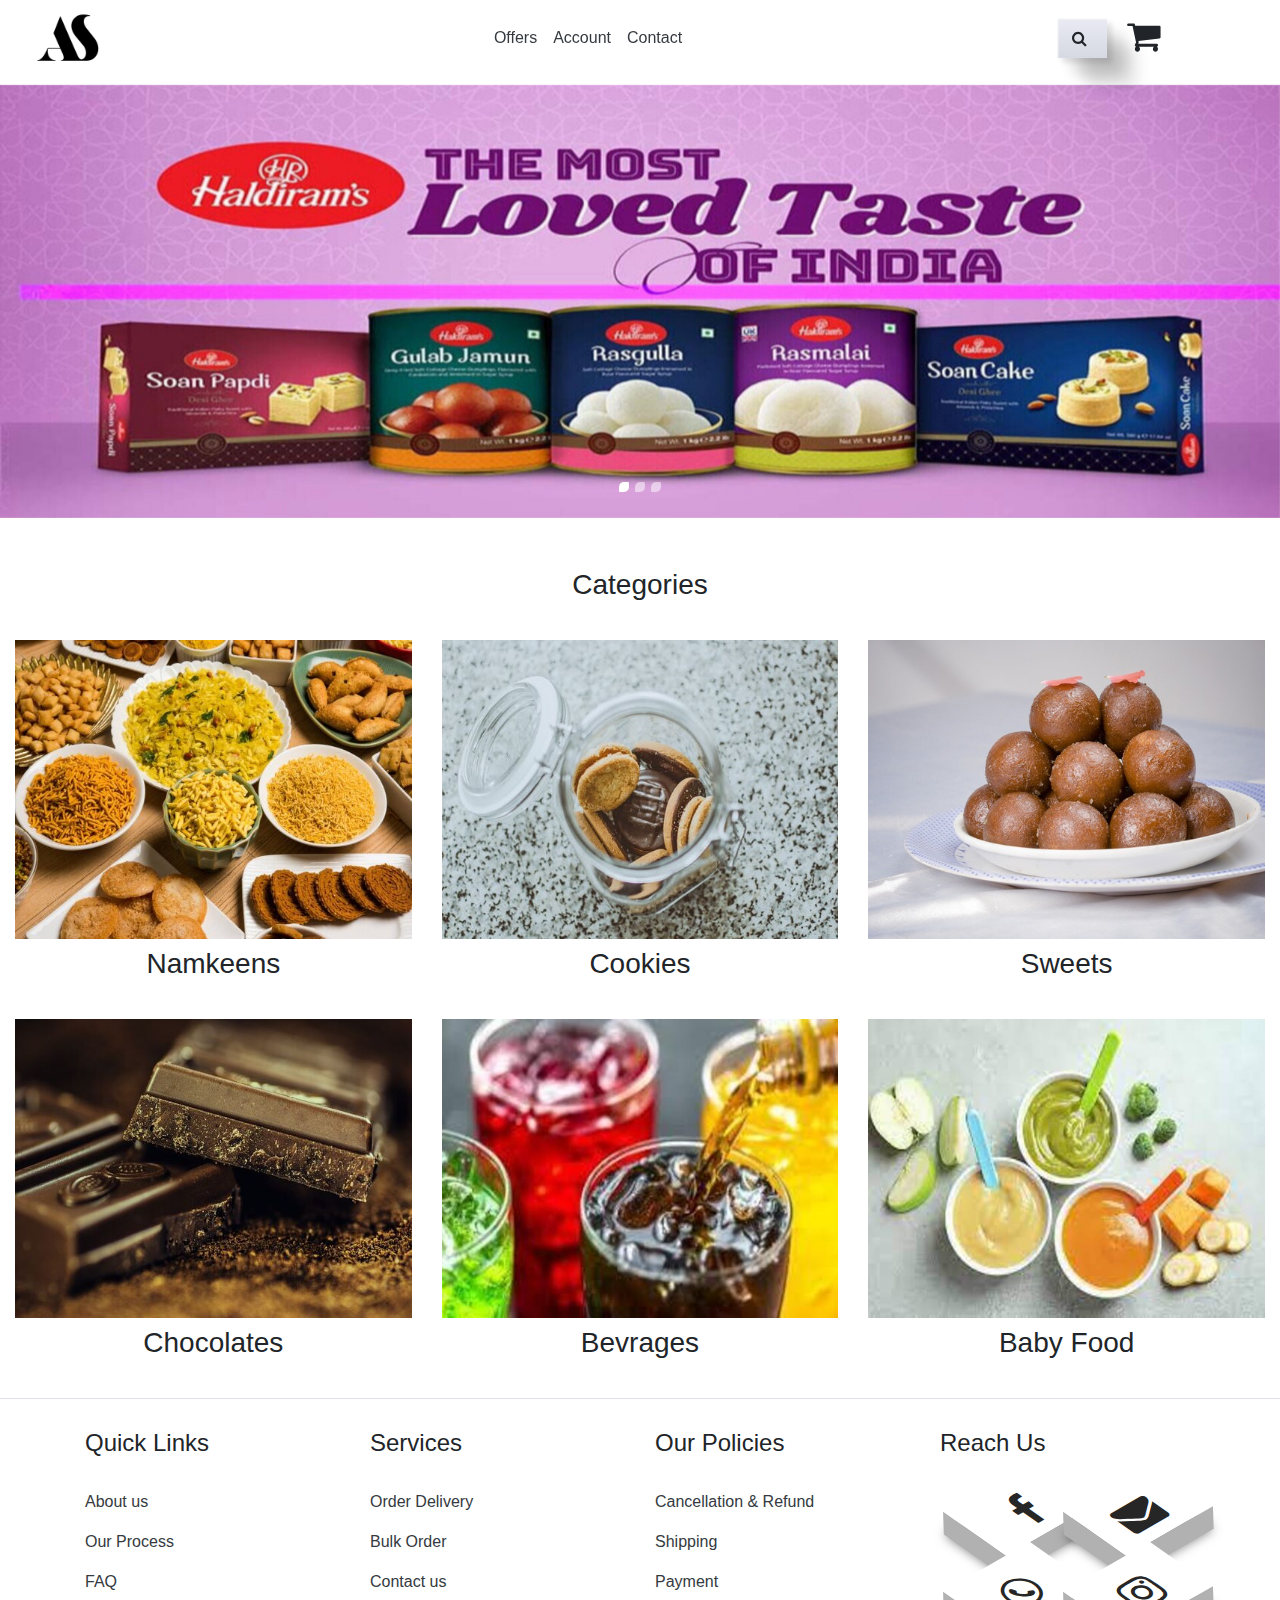
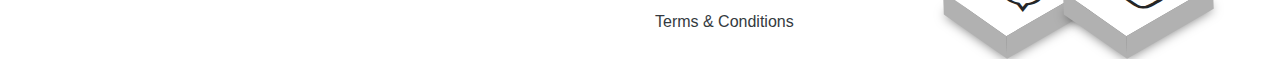
<file: index.html>
<html>
  <title>Front page</title>

  <head>
    <link
      rel="stylesheet"
      href="https://cdn.jsdelivr.net/npm/bootstrap@4.4.1/dist/css/bootstrap.min.css"
    />
    <script src="https://code.jquery.com/jquery-3.4.1.slim.min.js"></script>
    <script src="https://cdn.jsdelivr.net/npm/popper.js@1.16.0/dist/umd/popper.min.js"></script>
    <script src="https://cdn.jsdelivr.net/npm/bootstrap@4.4.1/dist/js/bootstrap.min.js"></script>
    <link
      rel="stylesheet"
      href="https://cdnjs.cloudflare.com/ajax/libs/font-awesome/4.7.0/css/font-awesome.min.css"
    />
    <link rel="stylesheet" type="text/css" href="index.css" />
  </head>

  <body>
    <script>
      $(window).scroll(function () {
        $("nav").toggleClass("scrolled", $(this).scrollTop() > 50);
      });
    </script>

    <div class="row">
      <nav class="navbar navbar-default navbar-expand-md fixed-top">
        <div class="col-md-2">
          <img id="logo" src="img/logo.png" alt="" />
        </div>

        <div class="col-md-7" id="navb">
          <ul class="navbar-nav justify-content-center">
            <li class="nav-item">
              <a href="" class="nav-link text-dark">Offers</a>
            </li>
            <li class="nav-item" id="pos">
              <a class="nav-link dropdown text-dark" data-toggle="dropdown"
                >Account</a
              >
              <div class="dropdown-menu">
                <a class="dropdown-item" href="">Profile</a>
                <a class="dropdown-item" href="">Track Order</a>
                <a class="dropdown-item" href="">LogOut</a>
              </div>
            </li>

            <li class="nav-item">
              <a href="#contact" class="nav-link text-dark">Contact</a>
            </li>
          </ul>
        </div>
        <div class="col-md-3">
          <ul class="navbar-nav justify-content-center">
            <li class="nav-item">
              <div class="searchbox">
                <input type="text" placeholder="Search..." />
                <!-- <ion-icon name="search-outline"></ion-icon> -->
                <i class="fa fa-search"></i>
              </div>
            </li>

            <i class="fa fa-shopping-cart" id="cart"></i>
          </ul>
        </div>
      </nav>
    </div>
    <section>
      <div
        class="carousel slide"
        data-ride="carousel"
        data-interval="4000"
        id="demo"
      >
        <ul class="carousel-indicators">
          <li data-target="#demo" data-slide-to="0" class="active"></li>
          <li data-target="#demo" data-slide-to="1"></li>
          <li data-target="#demo" data-slide-to="2"></li>
        </ul>
        <div class="carousel-inner">
          <div class="carousel-item active">
            <div>
              <img
                src="img/haldiram s front (1).jpg"
                alt=""
                width="100%"
                style="padding-top: 85px"
              />
            </div>
          </div>
          <div class="carousel-item">
            <div>
              <img
                src="img/nestle (1).jpg"
                alt=""
                width="100%"
                style="padding-top: 85px"
              />
            </div>
          </div>
          <div class="carousel-item cen">
            <div>
              <img
                src="img/dettol fromt (1).jpg"
                alt=""
                width="100%"
                style="padding-top: 85px"
              />
            </div>
          </div>
        </div>
      </div>
    </section>
    <section>
      <div class="container-fluid">
        <center>
          <h3 id="cat">Categories</h3>
        </center>

        <!-- 1ST ROW START -->

        <div class="row" id="row2">
          <div class="col-4 col-md-4 col-sm-12">
            <div id="ig">
              <img id="image" src="img/namkeen front.jpg" alt="" />
              <div id="bthov">
                <a
                  href="namkeen.html"
                  class="btn btn-success bt1"
                  target="_blank"
                  >View Namkeens</a
                >
              </div>
            </div>
            <center>
              <h3 class="pt-2">Namkeens</h3>
            </center>
          </div>
          <div class="col-md-4">
            <div id="ig">
              <img id="image" src="img/cookie.jpeg" alt="" />
              <div id="bthov">
                <a
                  href="cookie.html"
                  class="btn btn-success bt1"
                  target="_blank"
                  >View Cookies</a
                >
              </div>
            </div>
            <center>
              <h3 class="pt-2">Cookies</h3>
            </center>
          </div>
          <div class="col-md-4">
            <div id="ig">
              <img id="image" src="img/sweets front.jpg" alt="" />
              <div id="bthov">
                <a href="" class="btn btn-success bt1">View Sweets</a>
              </div>
            </div>
            <center>
              <h3 class="pt-2">Sweets</h3>
            </center>
          </div>
        </div>

        <!-- 2ND ROW START -->

        <div class="row" id="row2">
          <div class="col-4 col-md-4 col-sm-12">
            <div id="ig">
              <img id="image" src="img/chocolate front.jpg" alt="" />
              <div id="bthov">
                <a href="" class="btn btn-success bt1">View Chocolates</a>
              </div>
            </div>
            <center>
              <h3 class="pt-2">Chocolates</h3>
            </center>
          </div>
          <div class="col-md-4">
            <div id="ig">
              <img id="image" src="img/bev front.jpg" alt="" />
              <div id="bthov">
                <a href="" class="btn btn-success bt1">View Bevrages</a>
              </div>
            </div>
            <center>
              <h3 class="pt-2">Bevrages</h3>
            </center>
          </div>
          <div class="col-md-4">
            <div id="ig">
              <img id="image" src="img/baby food frony.jpg" alt="" />
              <div id="bthov">
                <a href="" class="btn btn-success bt1">View Baby Food</a>
              </div>
            </div>
            <center>
              <h3 class="pt-2">Baby Food</h3>
            </center>
          </div>
        </div>
      </div>
    </section>
    <div class="border-bottom"></div>

    <section class="bg-white" id="contact">
      <div class="container" id="row2">
        <div class="row">
          <div class="col-md-3">
            <h4>Quick Links</h4>
            <br />
            <p><a class="text-dark" href="">About us</a></p>
            <p><a class="text-dark" href="">Our Process</a></p>
            <p><a class="text-dark" href="FAQ.html">FAQ</a></p>
          </div>
          <div class="col-md-3">
            <h4>Services</h4>
            <br />
            <p><a class="text-dark" href="">Order Delivery</a></p>
            <p>
              <a class="text-dark" href="bulk.html" target="_blank"
                >Bulk Order</a
              >
            </p>
            <p>
              <a class="text-dark" href="contact_us.html" target="_blank"
                >Contact us</a
              >
            </p>
          </div>
          <div class="col-md-3">
            <h4>Our Policies</h4>
            <br />
            <p>
              <a class="text-dark" href="Cancellation.html" target="_blank"
                >Cancellation & Refund</a
              >
            </p>
            <p>
              <a class="text-dark" href="shipping.html" target="_blank"
                >Shipping</a
              >
            </p>
            <p>
              <a class="text-dark" href="payment.html" target="_blank"
                >Payment</a
              >
            </p>
            <p>
              <a class="text-dark" href="T&C.html" target="_blank"
                >Terms & Conditions</a
              >
            </p>
          </div>
          <div class="col-md-3">
            <h4>Reach Us</h4>
            <br />
            <ul id="icon">
              <li>
                <a>
                  <i class="fa fa-facebook" aria-hidden="true"></i>
                </a>
              </li>
              <li>
                <a href="mailto:anshusingla405@gmail.com">
                  <i class="fa fa-envelope" aria-hidden="true"></i>
                </a>
              </li>
              <li>
                <a
                  href="https://api.whatsapp.com/send?phone=7986558520"
                  target="_blank"
                >
                  <i class="fa fa-whatsapp" aria-hidden="true"></i>
                </a>
              </li>
              <li>
                <a href="#">
                  <i class="fa fa-instagram" aria-hidden="true"></i>
                </a>
              </li>
            </ul>
          </div>
        </div>
      </div>
    </section>
  </body>
</html>
</file>
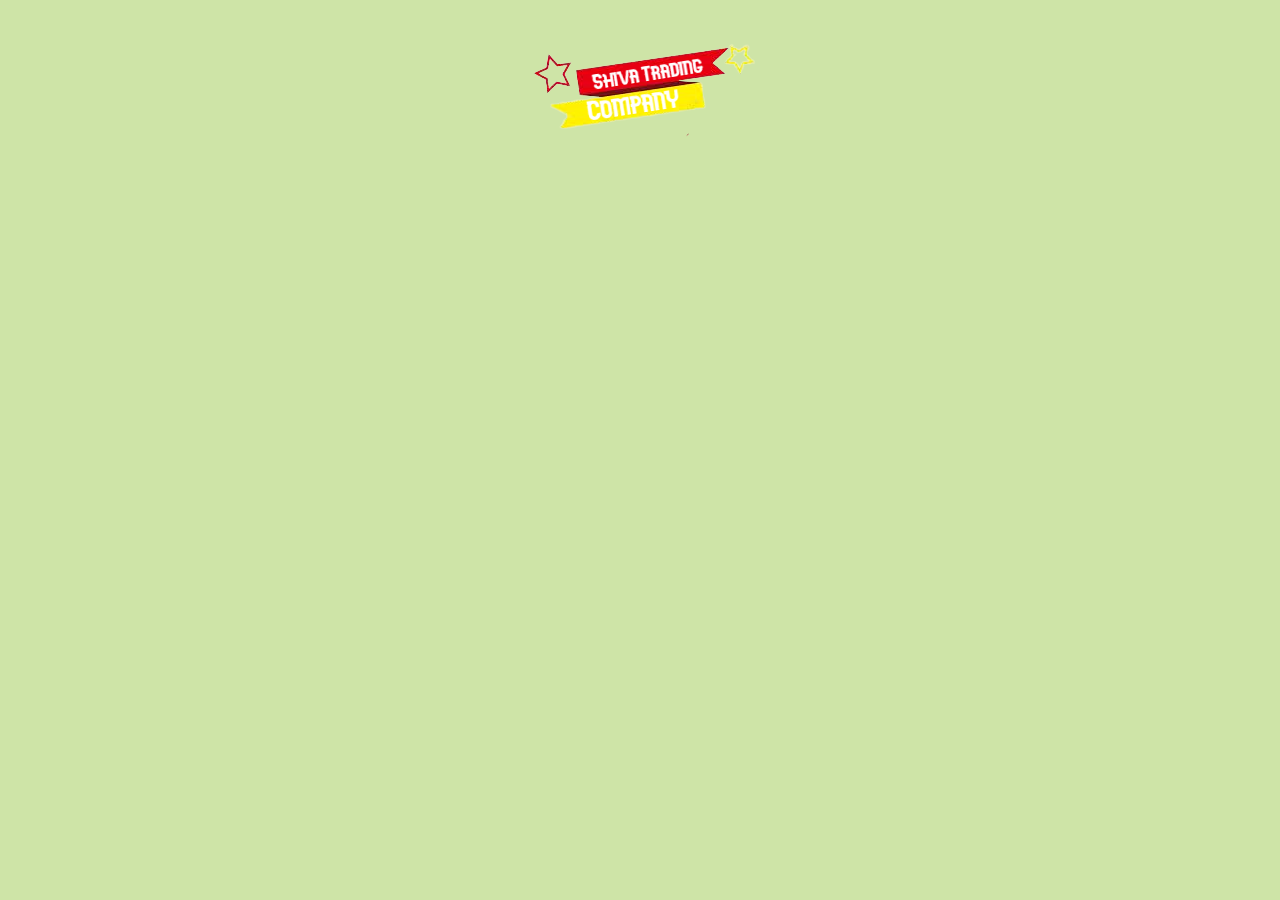
<file: AboutUs.html>
<html>
    <head>
        <link rel="stylesheet" href="https://cdn.jsdelivr.net/npm/bootstrap@4.4.1/dist/css/bootstrap.min.css">
        <script src="https://code.jquery.com/jquery-3.4.1.slim.min.js"></script>
        <script src="https://cdn.jsdelivr.net/npm/popper.js@1.16.0/dist/umd/popper.min.js"></script>
        <script src="https://cdn.jsdelivr.net/npm/bootstrap@4.4.1/dist/js/bootstrap.min.js"></script>
        <style>
            body{
                background-color:rgb(206, 228, 167);              
            }
            
        </style>
    </head>
    <body><center>
        <div><img src="/img/backgroundtext.png" alt="">
        </div>
        </center>
    </body>
</html>
</file>
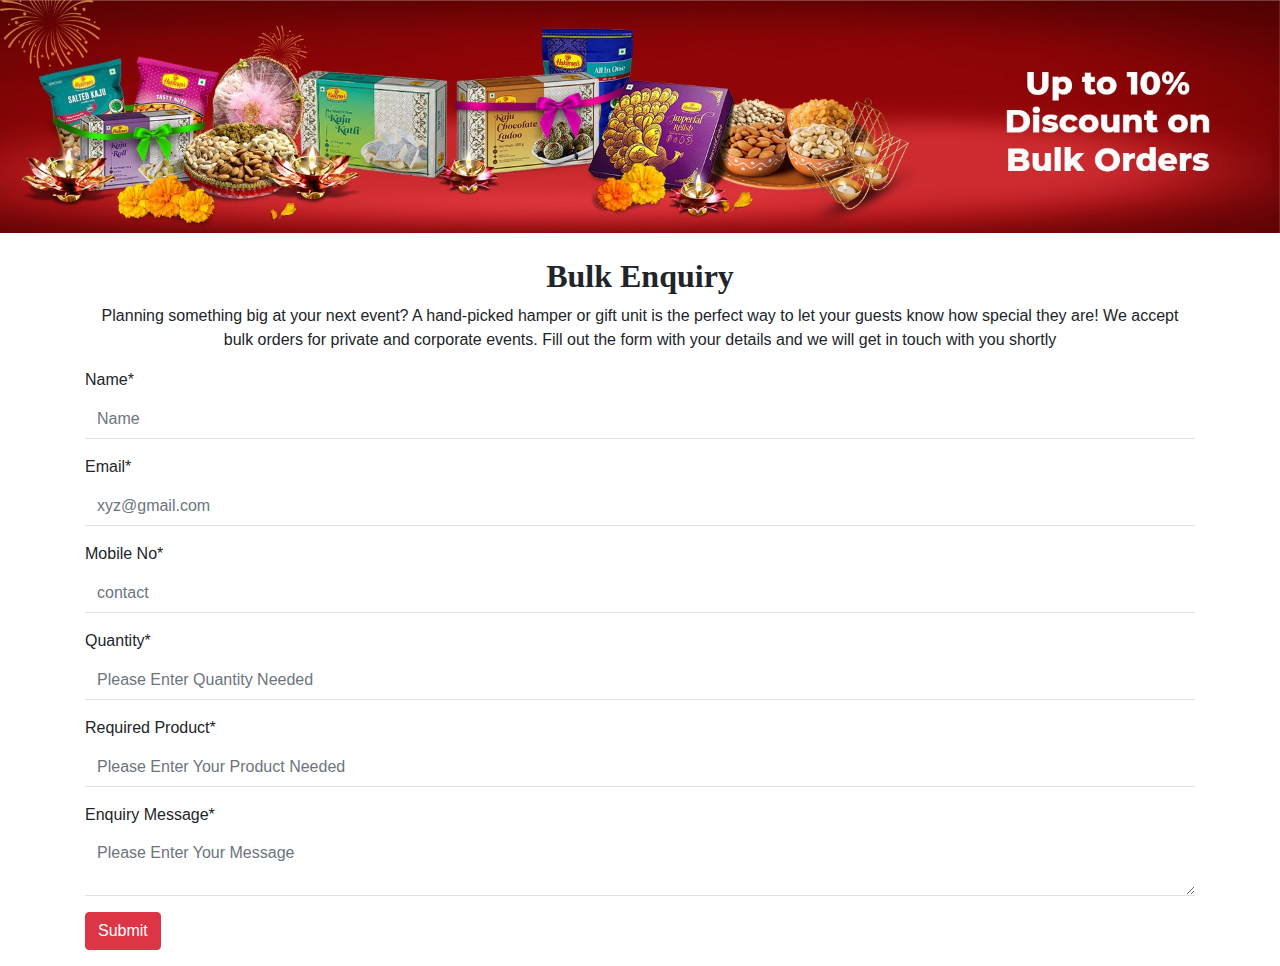
<file: bulk.html>
<html>

<head>
    <link rel="stylesheet" href="https://cdn.jsdelivr.net/npm/bootstrap@4.4.1/dist/css/bootstrap.min.css">
    <script src="https://code.jquery.com/jquery-3.4.1.slim.min.js"></script>
    <script src="https://cdn.jsdelivr.net/npm/popper.js@1.16.0/dist/umd/popper.min.js"></script>
    <script src="https://cdn.jsdelivr.net/npm/bootstrap@4.4.1/dist/js/bootstrap.min.js"></script>
    <style>
        #bor{
            border: none;
        }
        
        h2{
            font-family: uchen;
        }
    
    </style>
</head>

<body>
    <div>
        <img src="img/'.jpg" alt="" width="100%">
        <center class="mt-4">
            <h2><strong>Bulk Enquiry</strong></h2>

            <p class="container">Planning something big at your next event? A hand-picked hamper or gift unit is the
                perfect way to let your guests know how special they are!
                We accept bulk orders for private and corporate events. Fill out the form with your details and we will
                get in touch with you shortly</p>
        </center>
    </div>
    <div class="container">
        <form>
                 
            <div class="form-group border-bottom">
                <label for="">Name*</label>
                <input type="text" class="form-control" placeholder="Name" id="bor">
            </div>
            <div class="form-group border-bottom">
                <label for="">Email*</label>
                <input type="email" class="form-control " placeholder="xyz@gmail.com" id="bor">

            </div>
            <div class="form-group border-bottom">
                <label for="">Mobile No*</label>
                <input type="number" class="form-control " placeholder="contact" id="bor">
            </div>
            <div class="form-group border-bottom">
                <label for="">Quantity*</label>
                <input type="number" class="form-control " placeholder="Please Enter Quantity Needed" id="bor">
            </div>
            <div class="form-group border-bottom">
                <label for="">Required Product*</label>
                <input type="text" class="form-control " placeholder="Please Enter Your Product Needed" id="bor">

            </div>

            <div class="form-group border-bottom">
                <label for="">Enquiry Message*</label>
                <textarea  class="form-control " placeholder="Please Enter Your Message" id="bor"></textarea>
             
            </div>
            
            <div>
                <button class="btn btn-danger">Submit</button>
            </div>
        </form>


    </div>

</body>

</html>
</file>
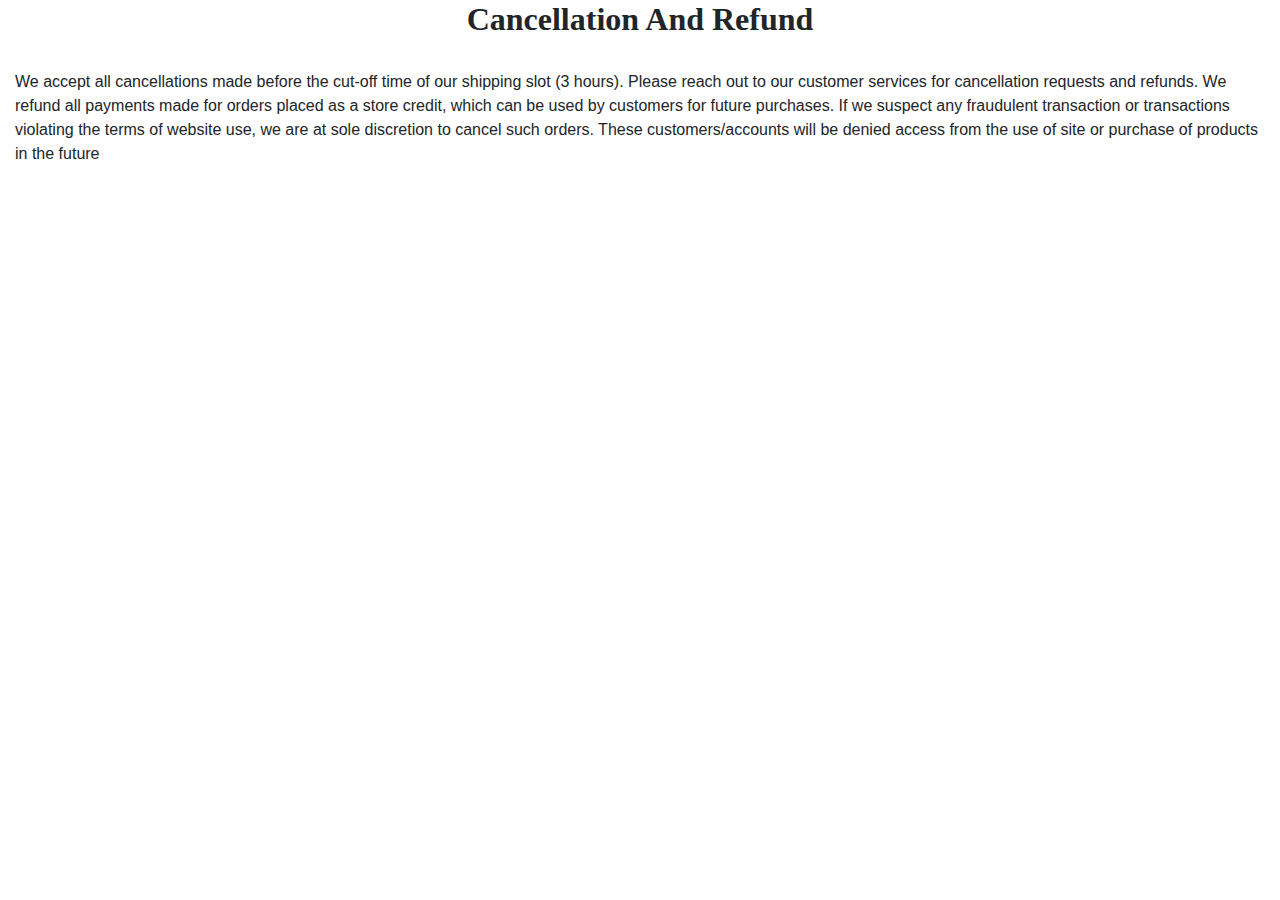
<file: Cancellation.html>
<html>
    <head>
        <link rel="stylesheet" href="https://cdn.jsdelivr.net/npm/bootstrap@4.4.1/dist/css/bootstrap.min.css">
        <script src="https://code.jquery.com/jquery-3.4.1.slim.min.js"></script>
        <script src="https://cdn.jsdelivr.net/npm/popper.js@1.16.0/dist/umd/popper.min.js"></script>
        <script src="https://cdn.jsdelivr.net/npm/bootstrap@4.4.1/dist/js/bootstrap.min.js"></script>
        <style>
            h2{
                font-family: uchen;
            }
        </style>
    </head>
    <body>
        <div class="container-fluid">
            <center><h2><strong>Cancellation And Refund</strong></h2></center><br>
            <p>We accept all cancellations made before the cut-off time of our shipping slot (3 hours). Please reach out to our customer services for cancellation requests and refunds. We refund all payments made for orders placed as a store credit, which can be used by customers for future purchases. If we suspect any fraudulent transaction or transactions violating the terms of website use, we are at sole discretion to cancel such orders. These customers/accounts will be denied access from the use of site or purchase of products in the future</p>
        </div>
    </body>
</html>
</file>
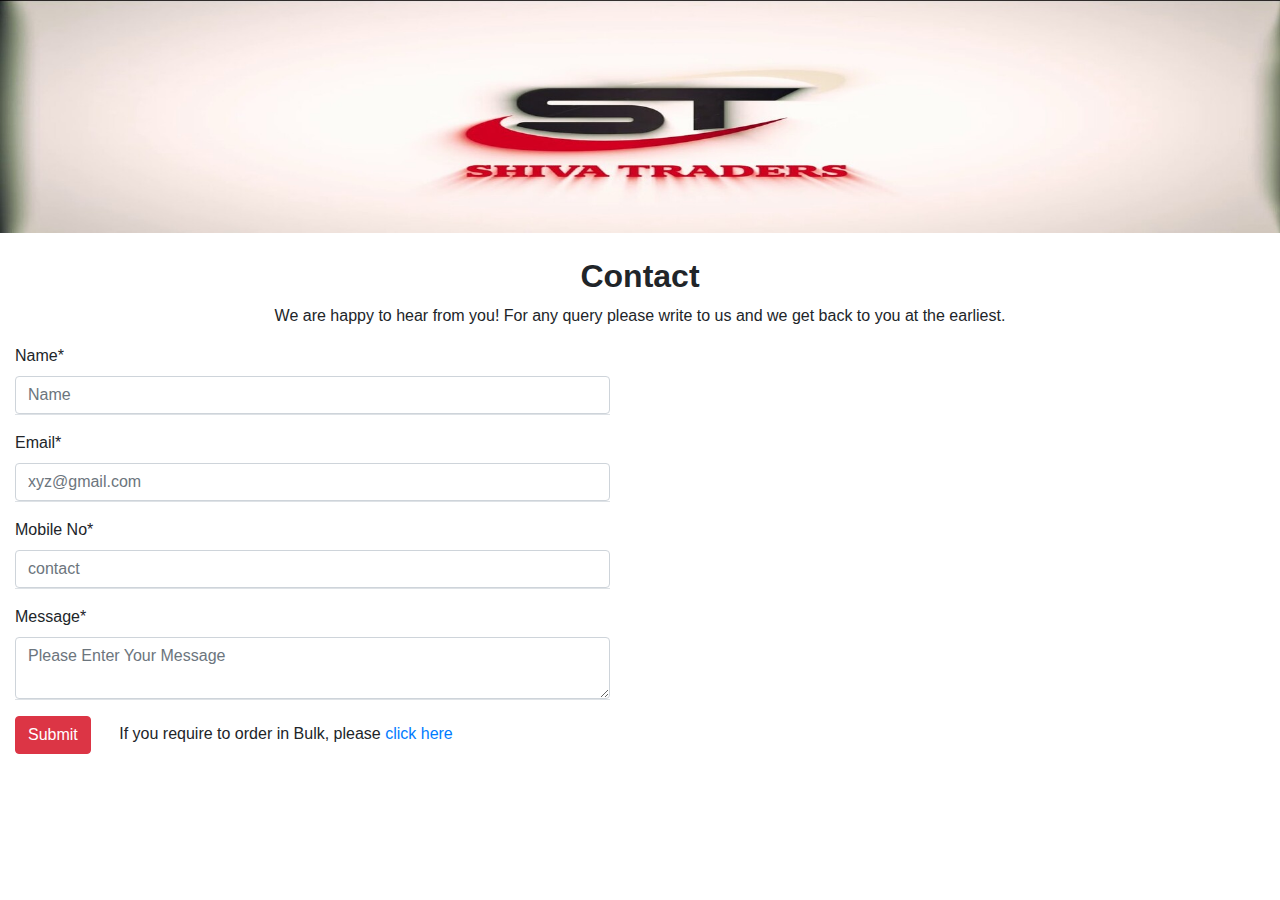
<file: contact_us.html>
<html>
    <head>
        <title>Contact</title>
        <link rel="stylesheet" href="https://cdn.jsdelivr.net/npm/bootstrap@4.4.1/dist/css/bootstrap.min.css">
        <script src="https://code.jquery.com/jquery-3.4.1.slim.min.js"></script>
        <script src="https://cdn.jsdelivr.net/npm/popper.js@1.16.0/dist/umd/popper.min.js"></script>
        <script src="https://cdn.jsdelivr.net/npm/bootstrap@4.4.1/dist/js/bootstrap.min.js"></script>
      <style>
        @media screen and (max-width: 1200px) {
            iframe{
                width: 100%;
                height: 100%;
            }
        }
      </style>
    </head>
    <body>
        <div>
            <img src="img/contact us up img.jpg" alt="" width="100%" >
            <center class="mt-4">
                <h2><strong>Contact</strong></h2>
    
                <p class="container">We are happy to hear from you! For any query please write to us and we get back to you at the earliest.</p>
            </center>
        </div>
        <div class="container-fluid row">
            <form class="col-6">
                     
                <div class="form-group border-bottom">
                    <label for="">Name*</label>
                    <input type="text" class="form-control" placeholder="Name" id="bor">
                </div>
                <div class="form-group border-bottom">
                    <label for="">Email*</label>
                    <input type="email" class="form-control " placeholder="xyz@gmail.com" id="bor">
    
                </div>
                <div class="form-group border-bottom">
                    <label for="">Mobile No*</label>
                    <input type="number" class="form-control " placeholder="contact" id="bor">
                </div>                   
                <div class="form-group border-bottom">
                    <label for="">Message*</label>
                    <textarea  class="form-control " placeholder="Please Enter Your Message" id="bor"></textarea>
                 
                </div>
                
                <div>
                    <button class="btn btn-danger mr-4">Submit</button>
                    <span>If you require to order in Bulk, please <a href="bulk.html" target="_blank">click here</a></span>
                </div>
            </form>
            <div class="col-6">
                <iframe src="https://www.google.com/maps/embed?pb=!1m18!1m12!1m3!1d3460.0539910001817!2d75.6905561147645!3d29.862716734090164!2m3!1f0!2f0!3f0!3m2!1i1024!2i768!4f13.1!3m3!1m2!1s0x391109c0ce5dc755%3A0x21c7ca21158724a!2sBareta%20Krishna%20Mandir!5e0!3m2!1sen!2sin!4v1661660869385!5m2!1sen!2sin" width="600" height="450" style="border:0;" allowfullscreen="" loading="lazy" referrerpolicy="no-referrer-when-downgrade"></iframe>
            </div>
    
    
        </div>
    </body>
</html>
</file>
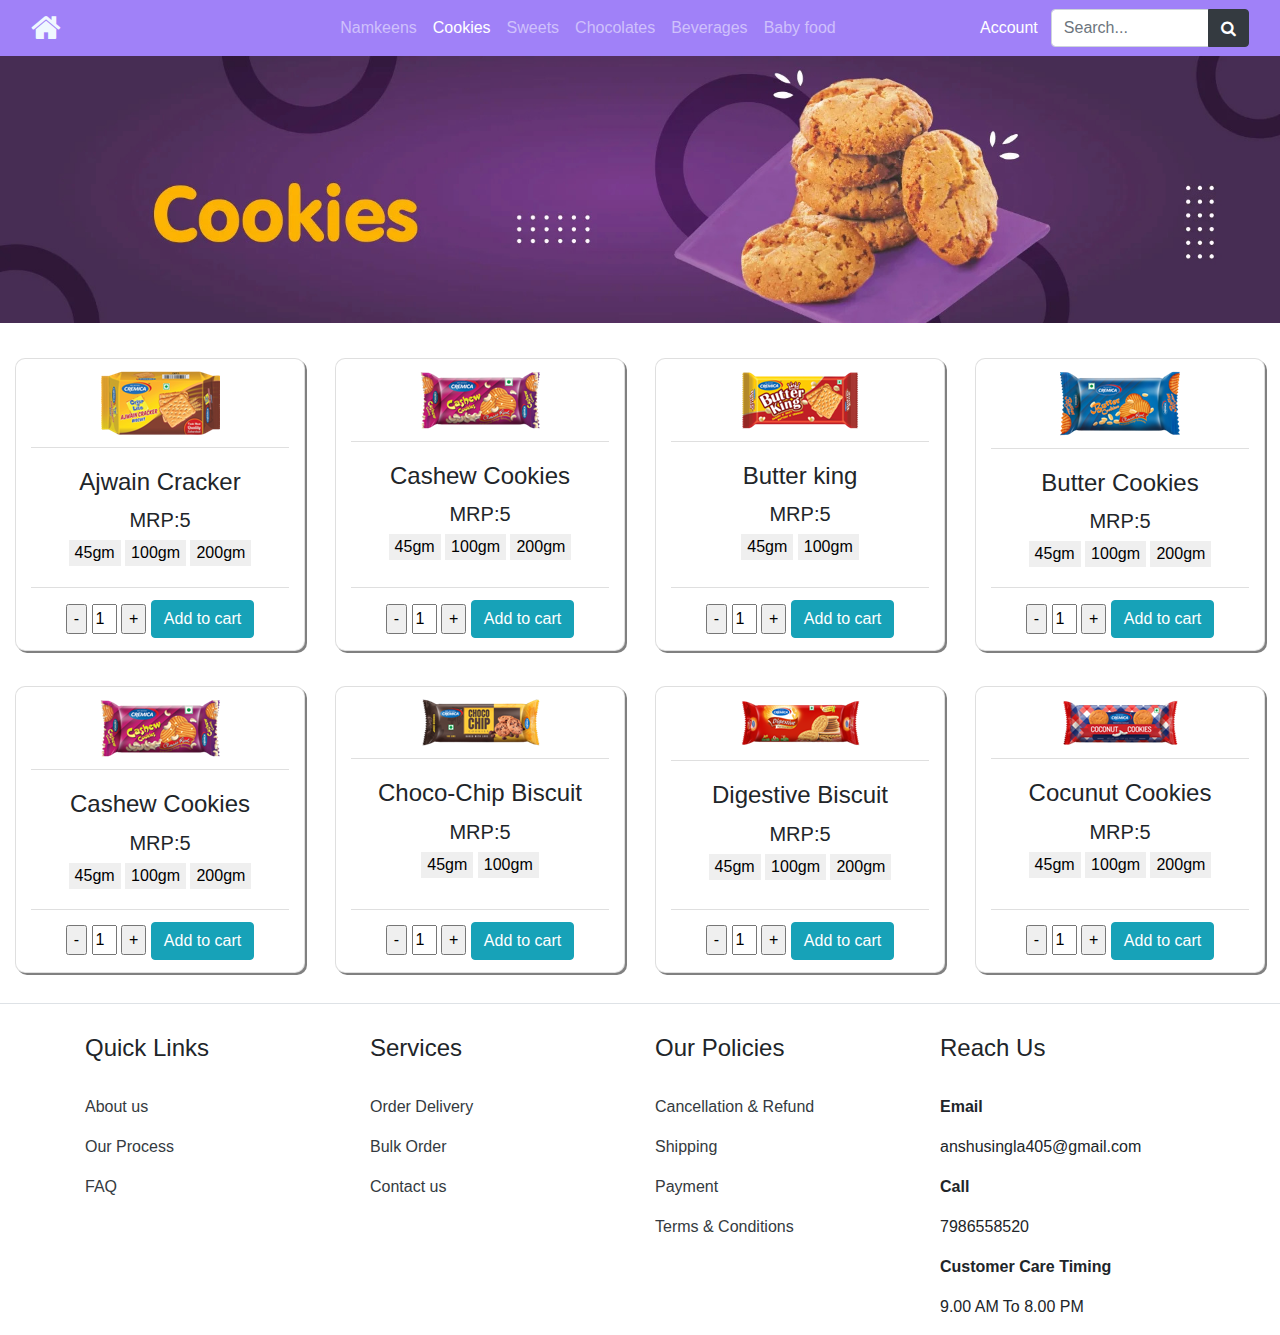
<file: cookie.html>
<html>
  <title>Cookies</title>
  <head>
    <link
      rel="stylesheet"
      href="https://cdn.jsdelivr.net/npm/bootstrap@4.4.1/dist/css/bootstrap.min.css"
    />
    <script src="https://code.jquery.com/jquery-3.4.1.slim.min.js"></script>
    <script src="https://cdn.jsdelivr.net/npm/popper.js@1.16.0/dist/umd/popper.min.js"></script>
    <script src="https://cdn.jsdelivr.net/npm/bootstrap@4.4.1/dist/js/bootstrap.min.js"></script>
    <link
      rel="stylesheet"
      href="https://cdnjs.cloudflare.com/ajax/libs/font-awesome/4.7.0/css/font-awesome.min.css"
    />
    <link rel="stylesheet" type="text/css" href="cookie.css" />
    <script src="cookie.js"></script>
  </head>

  <body>
    <div class="row">
      <nav class="navbar navbar-expand-md navbar-dark fixed-top">
        <div class="col-md-2">
          <a id="homeicon" href="index.html">
            <i class="fa fa-home fa-2x"></i>
          </a>
        </div>

        <div class="col-md-7" id="navb">
          <ul class="navbar-nav justify-content-center">
            <li class="nav-item">
              <a href="namkeen.html" class="nav-link" target="_blank"
                >Namkeens</a
              >
            </li>
            <li class="nav-item">
              <a href="cookie.html" class="nav-link active">Cookies</a>
            </li>
            <li class="nav-item">
              <a href="" class="nav-link">Sweets</a>
            </li>
            <li class="nav-item">
              <a href="" class="nav-link">Chocolates</a>
            </li>
            <li class="nav-item">
              <a href="" class="nav-link">Beverages</a>
            </li>
            <li class="nav-item">
              <a href="" class="nav-link">Baby food</a>
            </li>
          </ul>
        </div>
        <div class="col-md-3">
          <ul class="navbar-nav justify-content-center">
            <li class="nav-item" id="pos">
              <a class="btn dropdown text-white" data-toggle="dropdown"
                >Account</a
              >
              <div class="dropdown-menu">
                <a class="dropdown-item" href="">Profile</a>
                <a class="dropdown-item" href="">Track Order</a>
                <a class="dropdown-item" href="">LogOut</a>
              </div>
            </li>
            <li class="input-group" id="srch">
              <input type="text" class="form-control" placeholder="Search..." />
              <div class="input-group-append">
                <button class="btn btn-dark" type="button">
                  <i class="fa fa-search"></i>
                </button>
              </div>
            </li>
          </ul>
        </div>
      </nav>
    </div>
    <section>
      <div>
        <img id="image" src="img/cookie page.jpg" alt="" />
      </div>
    </section>

    <div class="container-fluid">
      <div class="card-deck">
        <div class="card col-md-3 hov">
          <div class="card-header">
            <img
              src="img/cremica/Ajwain-Crackers-removebg-preview.png"
              alt=""
            />
          </div>
          <div class="card-body">
            <h4 class="card-title">Ajwain Cracker</h4>
            <div class="card-text">
              <h5 id="M1">MRP:5</h5>
              <button class="bt1"><a>45gm</a></button>
              <button class="bt2"><a>100gm</a></button>
              <button class="bt3"><a>200gm</a></button>
            </div>
          </div>
          <div class="card-footer">
            <input type="button" onclick="decrementValue1()" value="-" />
            <input
              type="text"
              name="quantity"
              value="1"
              maxlength="2"
              size="1"
              id="number1"
            />
            <input type="button" onclick="incrementValue1()" value="+" />
            <button class="btn btn-info">Add to cart</button>
          </div>
        </div>
        <div class="card col-md-3 hov">
          <div class="card-header">
            <img src="img/cremica/Cashew-cookies-removebg-preview.png" alt="" />
          </div>
          <div class="card-body">
            <h4 class="card-title">Cashew Cookies</h4>
            <div class="card-text">
              <h5 id="M2">MRP:5</h5>
              <button class="bt4"><a>45gm</a></button>
              <button class="bt5"><a>100gm</a></button>
              <button class="bt6"><a>200gm</a></button>
            </div>
          </div>
          <div class="card-footer">
            <input type="button" onclick="decrementValue2()" value="-" />
            <input
              type="text"
              name="quantity"
              value="1"
              maxlength="2"
              size="1"
              id="number2"
            />
            <input type="button" onclick="incrementValue2()" value="+" />
            <button class="btn btn-info">Add to cart</button>
          </div>
        </div>
        <div class="card col-md-3 hov">
          <div class="card-header">
            <img src="img/cremica/Butter-King-removebg-preview.png" alt="" />
          </div>
          <div class="card-body">
            <h4 class="card-title">Butter king</h4>
            <div class="card-text">
              <h5 id="M3">MRP:5</h5>
              <button class="bt7"><a>45gm</a></button>
              <button class="bt8"><a>100gm</a></button>
            </div>
          </div>
          <div class="card-footer">
            <input type="button" onclick="decrementValue3()" value="-" />
            <input
              type="text"
              name="quantity"
              value="1"
              maxlength="2"
              size="1"
              id="number3"
            />
            <input type="button" onclick="incrementValue3()" value="+" />
            <button class="btn btn-info">Add to cart</button>
          </div>
        </div>
        <div class="card col-md-3 hov">
          <div class="card-header">
            <img src="img/cremica/butter-removebg-preview.png" alt="" />
          </div>
          <div class="card-body">
            <h4 class="card-title">Butter Cookies</h4>
            <div class="card-text">
              <h5 id="M4">MRP:5</h5>
              <button class="bt9"><a>45gm</a></button>
              <button class="bt10"><a>100gm</a></button>
              <button class="bt11"><a>200gm</a></button>
            </div>
          </div>
          <div class="card-footer">
            <input type="button" onclick="decrementValue4()" value="-" />
            <input
              type="text"
              name="quantity"
              value="1"
              maxlength="2"
              size="1"
              id="number4"
            />
            <input type="button" onclick="incrementValue4()" value="+" />
            <button class="btn btn-info">Add to cart</button>
          </div>
        </div>
      </div>
      <div class="card-deck">
        <div class="card col-md-3 hov">
          <div class="card-header">
            <img src="img/cremica/Cashew-cookies-removebg-preview.png" alt="" />
          </div>
          <div class="card-body">
            <h4 class="card-title">Cashew Cookies</h4>
            <div class="card-text">
              <h5 id="M5">MRP:5</h5>
              <button class="bt12"><a>45gm</a></button>
              <button class="bt13"><a>100gm</a></button>
              <button class="bt14"><a>200gm</a></button>
            </div>
          </div>
          <div class="card-footer">
            <input type="button" onclick="decrementValue5()" value="-" />
            <input
              type="text"
              name="quantity"
              value="1"
              maxlength="2"
              size="1"
              id="number5"
            />
            <input type="button" onclick="incrementValue5()" value="+" />
            <button class="btn btn-info">Add to cart</button>
          </div>
        </div>
        <div class="card col-md-3 hov">
          <div class="card-header">
            <img src="img/cremica/choco-chip-removebg-preview.png" alt="" />
          </div>
          <div class="card-body">
            <h4 class="card-title">Choco-Chip Biscuit</h4>
            <div class="card-text">
              <h5 id="M6">MRP:5</h5>
              <button class="bt15"><a>45gm</a></button>
              <button class="bt16"><a>100gm</a></button>
            </div>
          </div>
          <div class="card-footer">
            <input type="button" onclick="decrementValue6()" value="-" />
            <input
              type="text"
              name="quantity"
              value="1"
              maxlength="2"
              size="1"
              id="number6"
            />
            <input type="button" onclick="incrementValue6()" value="+" />
            <button class="btn btn-info">Add to cart</button>
          </div>
        </div>
        <div class="card col-md-3 hov">
          <div class="card-header">
            <img
              src="img/cremica/Classic-Digestive-removebg-preview.png"
              alt=""
            />
          </div>
          <div class="card-body">
            <h4 class="card-title">Digestive Biscuit</h4>
            <div class="card-text">
              <h5 id="M7">MRP:5</h5>
              <button class="bt17"><a>45gm</a></button>
              <button class="bt18"><a>100gm</a></button>
              <button class="bt19"><a>200gm</a></button>
            </div>
          </div>
          <div class="card-footer">
            <input type="button" onclick="decrementValue7()" value="-" />
            <input
              type="text"
              name="quantity"
              value="1"
              maxlength="2"
              size="1"
              id="number7"
            />
            <input type="button" onclick="incrementValue7()" value="+" />
            <button class="btn btn-info">Add to cart</button>
          </div>
        </div>
        <div class="card col-md-3 hov">
          <div class="card-header">
            <img
              src="img/cremica/Coconut-Cookies-removebg-preview.png"
              alt=""
            />
          </div>
          <div class="card-body">
            <h4 class="card-title">Cocunut Cookies</h4>
            <div class="card-text">
              <h5 id="M8">MRP:5</h5>
              <button class="bt20"><a>45gm</a></button>
              <button class="bt21"><a>100gm</a></button>
              <button class="bt22"><a>200gm</a></button>
            </div>
          </div>
          <div class="card-footer">
            <input type="button" onclick="decrementValue8()" value="-" />
            <input
              type="text"
              name="quantity"
              value="1"
              maxlength="2"
              size="1"
              id="number8"
            />
            <input type="button" onclick="incrementValue8()" value="+" />
            <button class="btn btn-info">Add to cart</button>
          </div>
        </div>
      </div>
    </div>
    <div class="border-bottom"></div>
    <section>
      <div class="container" id="pt">
        <div class="row">
          <div class="col-md-3">
            <h4>Quick Links</h4>
            <br />
            <p><a class="text-dark" href="">About us</a></p>
            <p><a class="text-dark" href="">Our Process</a></p>
            <p><a class="text-dark" href="FAQ.html">FAQ</a></p>
          </div>
          <div class="col-md-3">
            <h4>Services</h4>
            <br />
            <p><a class="text-dark" href="">Order Delivery</a></p>
            <p>
              <a class="text-dark" href="bulk.html" target="_blank"
                >Bulk Order</a
              >
            </p>
            <p>
              <a class="text-dark" href="contact_us.html" target="_blank"
                >Contact us</a
              >
            </p>
          </div>
          <div class="col-md-3">
            <h4>Our Policies</h4>
            <br />
            <p>
              <a class="text-dark" href="Cancellation.html" target="_blank"
                >Cancellation & Refund</a
              >
            </p>
            <p>
              <a class="text-dark" href="shipping.html" target="_blank"
                >Shipping</a
              >
            </p>
            <p>
              <a class="text-dark" href="payment.html" target="_blank"
                >Payment</a
              >
            </p>
            <p>
              <a class="text-dark" href="T&C.html" target="_blank"
                >Terms & Conditions</a
              >
            </p>
          </div>
          <div class="col-md-3">
            <h4>Reach Us</h4>
            <br />
            <p><b>Email</b></p>
            <p>anshusingla405@gmail.com</p>
            <p><b>Call</b></p>
            <p>7986558520</p>
            <p><b>Customer Care Timing</b></p>
            <p>9.00 AM To 8.00 PM</p>
          </div>
        </div>
      </div>
    </section>
  </body>
</html>
</file>
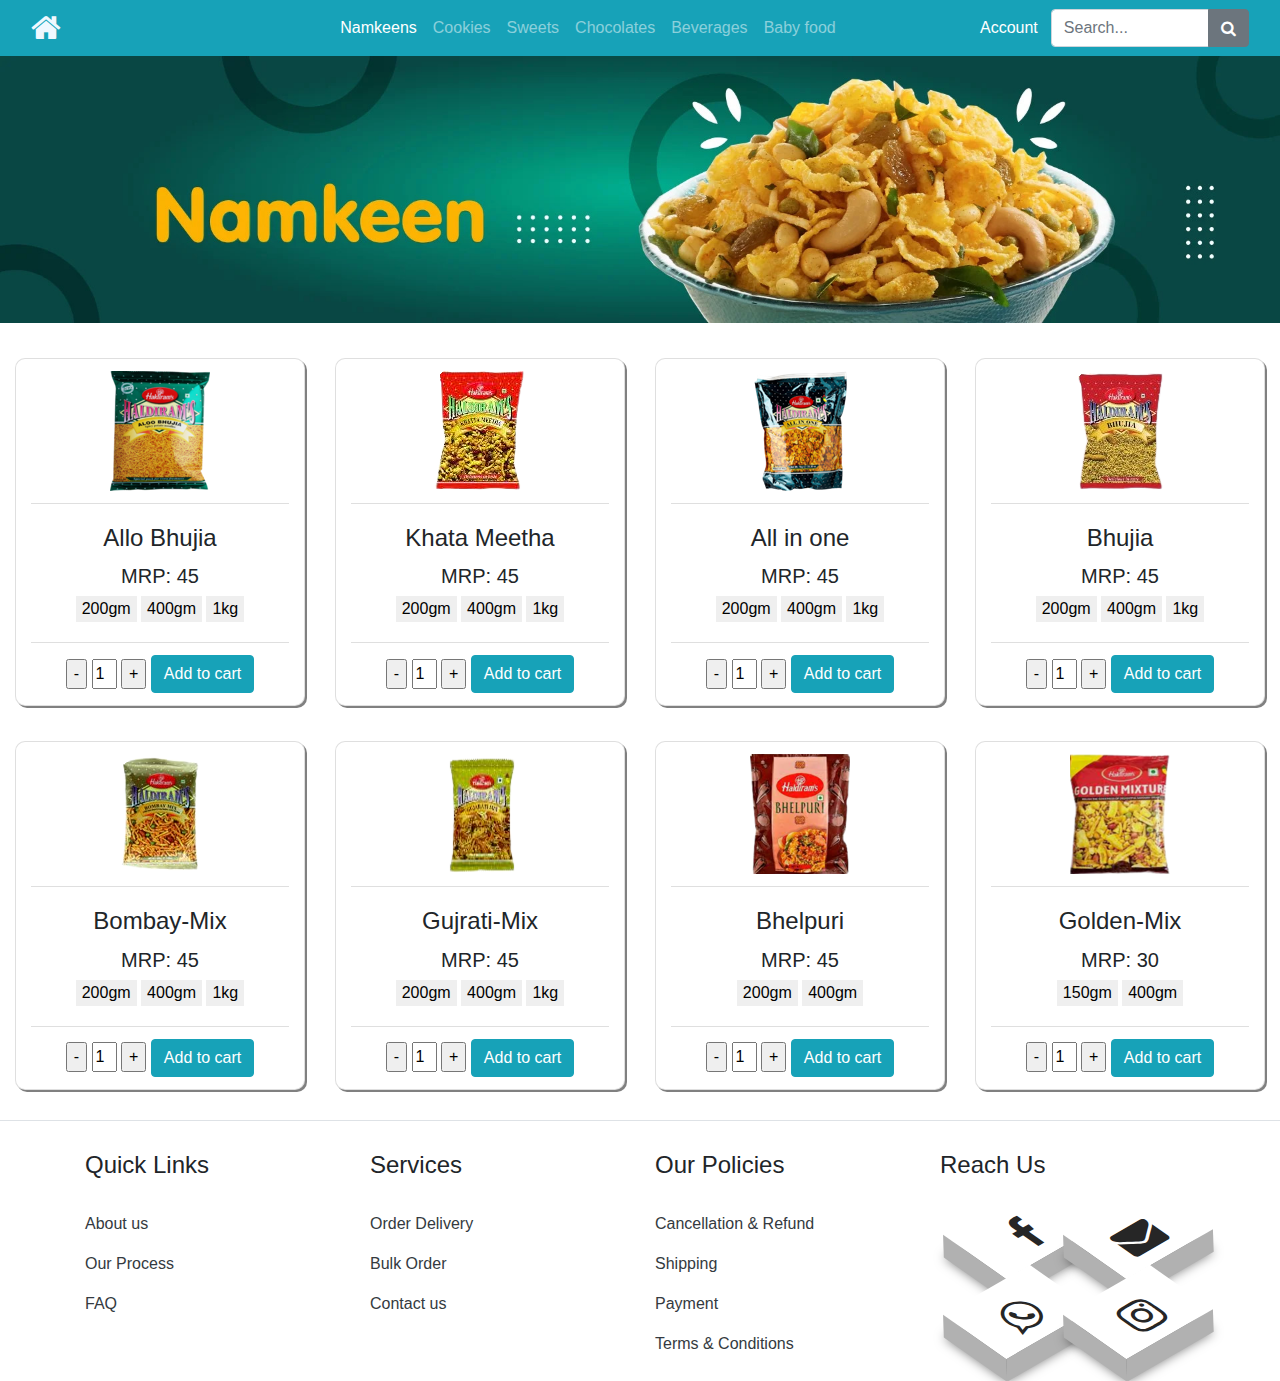
<file: namkeen.html>
<html>
<title>Namkeens</title>
<head>
    <link rel="stylesheet" href="https://cdn.jsdelivr.net/npm/bootstrap@4.4.1/dist/css/bootstrap.min.css">
    <script src="https://code.jquery.com/jquery-3.4.1.slim.min.js"></script>
    <script src="https://cdn.jsdelivr.net/npm/popper.js@1.16.0/dist/umd/popper.min.js"></script>
    <script src="https://cdn.jsdelivr.net/npm/bootstrap@4.4.1/dist/js/bootstrap.min.js"></script>
    <link rel="stylesheet" href="https://cdnjs.cloudflare.com/ajax/libs/font-awesome/4.7.0/css/font-awesome.min.css">
    <link rel="stylesheet" type="text/css" href="namkeen.css">
    <script src="namkeen.js"></script>
</head>

<body>

    <div class="row">
        <nav class="navbar navbar-expand -md bg-info navbar-dark fixed-top">
            <div class="col-md-2"><a id="homeicon" href="index'.html">
                    <i class="fa fa-home fa-2x"></i>
                </a>
            </div>



            <div class="col-md-7" id="navb">
                <ul class="navbar-nav justify-content-center">

                    <li class="nav-item">
                        <a href="namkeen.html" class="nav-link active">Namkeens</a>
                    </li>
                    <li class="nav-item">
                        <a href="cookie.html" class="nav-link" target="_blank">Cookies</a>
                    </li>
                    <li class="nav-item">
                        <a href="" class="nav-link">Sweets</a>
                    </li>
                    <li class="nav-item">
                        <a href="" class="nav-link">Chocolates</a>
                    </li>
                    <li class="nav-item">
                        <a href="" class="nav-link">Beverages</a>
                    </li>
                    <li class="nav-item">
                        <a href="" class="nav-link">Baby food</a>
                    </li>
                </ul>
            </div>
            <div class="col-md-3">
                <ul class="navbar-nav justify-content-center">
                    <li class="nav-item" id="pos">
                        <a class="btn dropdown text-white" data-toggle="dropdown">Account</a>
                        <div class="dropdown-menu">
                            <a class="dropdown-item" href="">Profile</a>
                            <a class="dropdown-item" href="">Track Order</a>
                            <a class="dropdown-item" href="">LogOut</a>

                    </li>
                    <li class="input-group">
                        <input type="text" class="form-control" placeholder="Search...">
                        <div class="input-group-append">
                            <button class="btn btn-secondary" type="button">
                                <i class="fa fa-search"></i>
                            </button>
                        </div>
                    </li>
                </ul>

            </div>
        </nav>
    </div>
    <section>
        <div>
            <img id="image" src="img/namkeen page.jpg" alt="">
        </div>
    </section>
    <section>
        <div class="container-fluid">
            <div class="card-deck">
                <div class="card col-md-3 hov">
                    <div class="card-header">
                        <img src="img/namkeens/aloobhujia.png" alt="">
                    </div>
                    <div class="card-body">
                        <h4 class="card-title">Allo Bhujia</h4>
                        <div class="card-text">
                            <h5 id="M1">MRP: 45</h5>
                            <button class="bt1"><a>200gm</a></button>
                            <button class="bt2"><a>400gm</a></button>
                            <button class="bt3"><a>1kg</a></button>
                        </div>
                    </div>
                    <div class="card-footer">
                        <input type="button" onclick="decrementValue1()" value="-" />
                        <input type="text" name="quantity" value="1" maxlength="2" size="1" id="number1">
                        <input type="button" onclick="incrementValue1()" value="+" />
                        <button class="btn btn-info">Add to cart</button>
                    </div>
                </div>
                <div class="card col-md-3 hov">
                    <div class="card-header">
                        <img src="img/namkeens/khata_meetha.png" alt="">
                    </div>
                    <div class="card-body">
                        <h4 class="card-title">Khata Meetha</h4>
                        <div class="card-text">
                            <h5 id="M2">MRP: 45</h5>
                            <button class="bt4"><a>200gm</a></button>
                            <button class="bt5"><a>400gm</a></button>
                            <button class="bt6"><a>1kg</a></button>
                        </div>
                    </div>
                    <div class="card-footer">
                        <input type="button" onclick="decrementValue2()" value="-" />
                        <input type="text" name="quantity" value="1" maxlength="2" size="1" id="number2">
                        <input type="button" onclick="incrementValue2()" value="+" />
                        <button class="btn btn-info">Add to cart</button>
                    </div>
                </div>
                <div class="card col-md-3 hov">
                    <div class="card-header">
                        <img src="img/namkeens/all in one.png" alt="">
                    </div>
                    <div class="card-body">
                        <h4 class="card-title">All in one</h4>
                        <div class="card-text">
                            <h5 id="M3">MRP: 45</h5>
                            <button class="bt7"><a>200gm</a></button>
                            <button class="bt8"><a>400gm</a></button>
                            <button class="bt9"><a>1kg</a></button>
                        </div>
                    </div>
                    <div class="card-footer">
                        <input type="button" onclick="decrementValue3()" value="-" />
                        <input type="text" name="quantity" value="1" maxlength="2" size="1" id="number3">
                        <input type="button" onclick="incrementValue3()" value="+" />
                        <button class="btn btn-info">Add to cart</button>
                    </div>
                </div>
                <div class="card col-md-3 hov">
                    <div class="card-header">
                        <img src="img/namkeens/haldibhujia.png" alt="">
                    </div>
                    <div class="card-body">
                        <h4 class="card-title">Bhujia</h4>
                        <div class="card-text">
                            <h5 id="M4">MRP: 45</h5>
                            <button class="bt10"><a>200gm</a></button>
                            <button class="bt11"><a>400gm</a></button>
                            <button class="bt12"><a>1kg</a></button>
                        </div>
                    </div>
                    <div class="card-footer">
                        <input type="button" onclick="decrementValue4()" value="-" />
                        <input type="text" name="quantity" value="1" maxlength="2" size="1" id="number4">
                        <input type="button" onclick="incrementValue4()" value="+" />
                        <button class="btn btn-info">Add to cart</button>
                    </div>
                </div>
            </div>

            <div class="card-deck">
                <div class="card col-md-3 hov">
                    <div class="card-header">
                        <img src="img/namkeens/bombay-mix.png" alt="">
                    </div>
                    <div class="card-body">
                        <h4 class="card-title">Bombay-Mix</h4>
                        <div class="card-text">
                            <h5 id="M5">MRP: 45</h5>
                            <button class="bt13"><a>200gm</a></button>
                            <button class="bt14"><a>400gm</a></button>
                            <button class="bt15"><a>1kg</a></button>
                        </div>
                    </div>
                    <div class="card-footer">
                        <input type="button" onclick="decrementValue5()" value="-" />
                        <input type="text" name="quantity" value="1" maxlength="2" size="1" id="number5">
                        <input type="button" onclick="incrementValue5()" value="+" />
                        <button class="btn btn-info">Add to cart</button>
                    </div>
                </div>
                <div class="card col-md-3 hov">
                    <div class="card-header">
                        <img src="img/namkeens/gujrati_mix.png" alt="">
                    </div>
                    <div class="card-body">
                        <h4 class="card-title">Gujrati-Mix</h4>
                        <div class="card-text">
                            <h5 id="M6">MRP: 45</h5>
                            <button class="bt16"><a>200gm</a></button>
                            <button class="bt17"><a>400gm</a></button>
                            <button class="bt18"><a>1kg</a></button>
                        </div>
                    </div>
                    <div class="card-footer">
                        <input type="button" onclick="decrementValue6()" value="-" />
                        <input type="text" name="quantity" value="1" maxlength="2" size="1" id="number6">
                        <input type="button" onclick="incrementValue6()" value="+" />
                        <button class="btn btn-info">Add to cart</button>
                    </div>
                </div>
                <div class="card col-md-3 hov">
                    <div class="card-header">
                        <img src="img/namkeens/bhelpuri.png" alt="">
                    </div>
                    <div class="card-body">
                        <h4 class="card-title">Bhelpuri</h4>
                        <div class="card-text">
                            <h5 id="M7">MRP: 45</h5>
                            <button class="bt19"><a>200gm</a></button>
                            <button class="bt20"><a>400gm</a></button>

                        </div>
                    </div>
                    <div class="card-footer">
                        <input type="button" onclick="decrementValue7()" value="-" />
                        <input type="text" name="quantity" value="1" maxlength="2" size="1" id="number7">
                        <input type="button" onclick="incrementValue7()" value="+" />
                        <button class="btn btn-info">Add to cart</button>
                    </div>
                </div>
                <div class="card col-md-3 hov">
                    <div class="card-header">
                        <img src="img/namkeens/golden mixture.png" alt="">
                    </div>
                    <div class="card-body">
                        <h4 class="card-title">Golden-Mix</h4>
                        <div class="card-text">
                            <h5 id="M8">MRP: 30</h5>
                            <button class="bt21"><a>150gm</a></button>
                            <button class="bt22"><a>400gm</a></button>

                        </div>
                    </div>
                    <div class="card-footer">
                        <input type="button" onclick="decrementValue8()" value="-" />
                        <input type="text" name="quantity" value="1" maxlength="2" size="1" id="number8">
                        <input type="button" onclick="incrementValue8()" value="+" />
                        <button class="btn btn-info">Add to cart</button>
                    </div>
                </div>
            </div>
        </div>
        <div class="border-bottom"></div>
    </section>
    <section class="bg-white">
        <div class="container" id="pt">
            <div class="row">
                <div class="col-md-3">
                    <h4>Quick Links</h4><br>
                    <p><a class="text-dark" href="">About us</a></p>
                    <p><a class="text-dark" href="">Our Process</a></p>
                    <p><a class="text-dark" href="FAQ.html">FAQ</a></p>

                </div>
                <div class="col-md-3">
                    <h4>Services</h4><br>
                    <p><a class="text-dark" href="">Order Delivery</a></p>
                    <p><a class="text-dark" href="bulk.html" target="_blank">Bulk Order</a></p>
                    <p><a class="text-dark" href="contact_us.html" target="_blank">Contact us</a></p>

                </div>
                <div class="col-md-3">
                    <h4>Our Policies</h4><br>
                    <p><a class="text-dark" href="Cancellation.html" target="_blank">Cancellation & Refund</a>
                    </p>
                    <p><a class="text-dark" href="shipping.html" target="_blank">Shipping</a></p>
                    <p><a class="text-dark" href="payment.html" target="_blank">Payment</a></p>
                    <p><a class="text-dark" href="T&C.html" target="_blank">Terms & Conditions</a></p>
                </div>
                <div class="col-md-3">
                    <h4>Reach Us</h4><br>
                    <ul id="icon">
                        <li>
                            <a>
                                <i id="sym" class="fa fa-facebook" aria-hidden="true"></i>

                            </a>
                        </li>
                        <li>
                            <a href="mailto:anshusingla405@gmail.com">
                                <i id="sym" class="fa fa-envelope" aria-hidden="true"></i>

                            </a>
                        </li>
                        <li>
                            <a href="https://api.whatsapp.com/send?phone=7986558520" target="_blank">
                                <i id="sym" class="fa fa-whatsapp" aria-hidden="true"></i>

                            </a>
                        </li>
                        <li>
                            <a href="#">
                                <i id="sym" class="fa fa-instagram" aria-hidden="true"></i>

                            </a>
                        </li>
                    </ul>
                </div>
            </div>
        </div>
    </section>

</body>

</html>
</file>
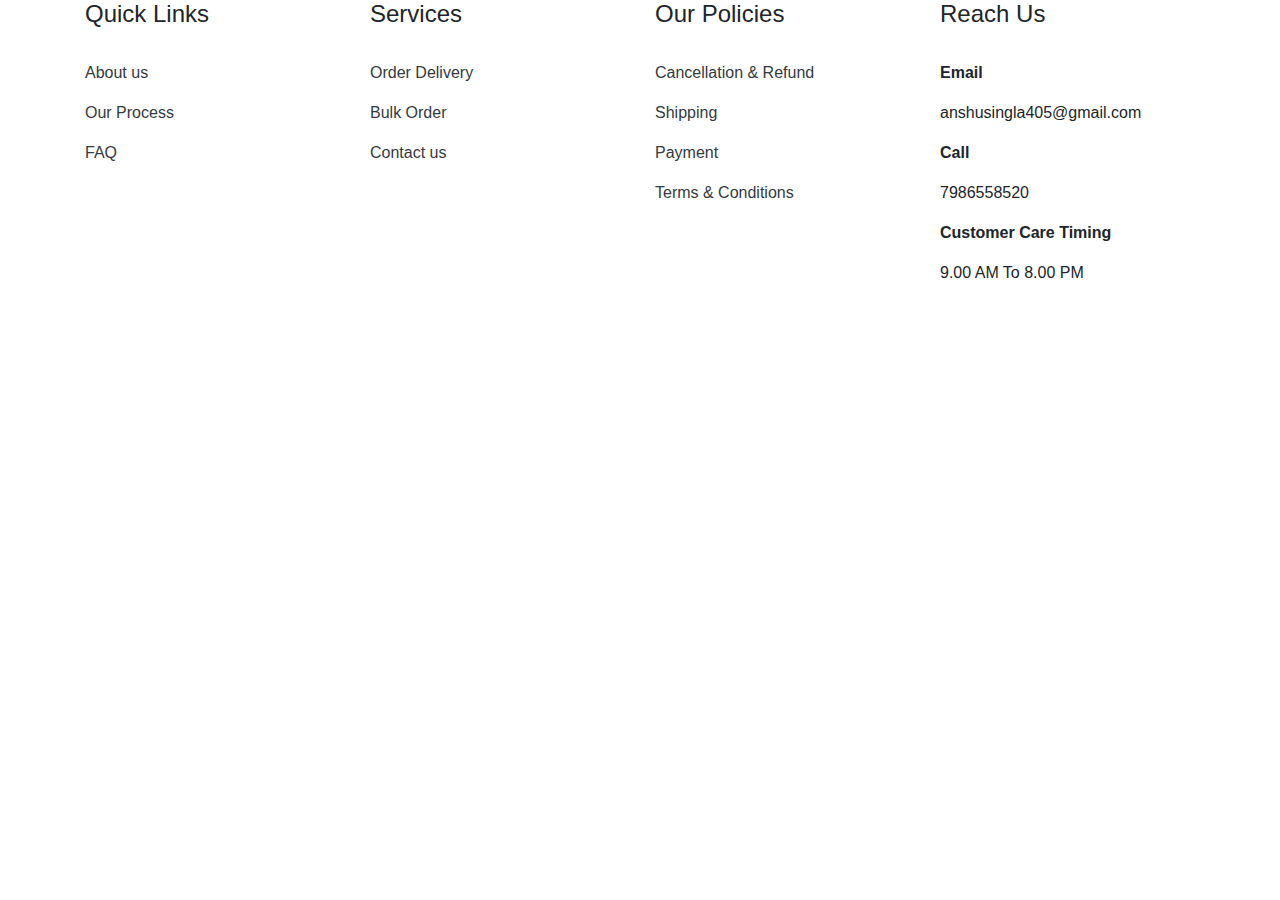
<file: page.html>
<html>
  <head>
    <link
      rel="stylesheet"
      href="https://cdn.jsdelivr.net/npm/bootstrap@4.4.1/dist/css/bootstrap.min.css"
    />
    <script src="https://code.jquery.com/jquery-3.4.1.slim.min.js"></script>
    <script src="https://cdn.jsdelivr.net/npm/popper.js@1.16.0/dist/umd/popper.min.js"></script>
    <script src="https://cdn.jsdelivr.net/npm/bootstrap@4.4.1/dist/js/bootstrap.min.js"></script>
  </head>
  <body>
    <div class="container">
      <div class="row">
        <div class="col-md-3">
          <h4>Quick Links</h4>
          <br />
          <p><a class="text-dark" href="">About us</a></p>
          <p><a class="text-dark" href="">Our Process</a></p>
          <p><a class="text-dark" href="FAQ.html">FAQ</a></p>
        </div>
        <div class="col-md-3">
          <h4>Services</h4>
          <br />
          <p><a class="text-dark" href="">Order Delivery</a></p>
          <p>
            <a class="text-dark" href="bulk.html" target="_blank">Bulk Order</a>
          </p>
          <p>
            <a class="text-dark" href="contact_us.html" target="_blank"
              >Contact us</a
            >
          </p>
        </div>
        <div class="col-md-3">
          <h4>Our Policies</h4>
          <br />
          <p>
            <a class="text-dark" href="Cancellation.html" target="_blank"
              >Cancellation & Refund</a
            >
          </p>
          <p>
            <a class="text-dark" href="shipping.html" target="_blank"
              >Shipping</a
            >
          </p>
          <p>
            <a class="text-dark" href="payment.html" target="_blank">Payment</a>
          </p>
          <p>
            <a class="text-dark" href="T&C.html" target="_blank"
              >Terms & Conditions</a
            >
          </p>
        </div>
        <div class="col-md-3">
          <h4>Reach Us</h4>
          <br />
          <p><b>Email</b></p>
          <p>anshusingla405@gmail.com</p>
          <p><b>Call</b></p>
          <p>7986558520</p>
          <p><b>Customer Care Timing</b></p>
          <p>9.00 AM To 8.00 PM</p>
        </div>
      </div>
    </div>
  </body>
</html>
</file>
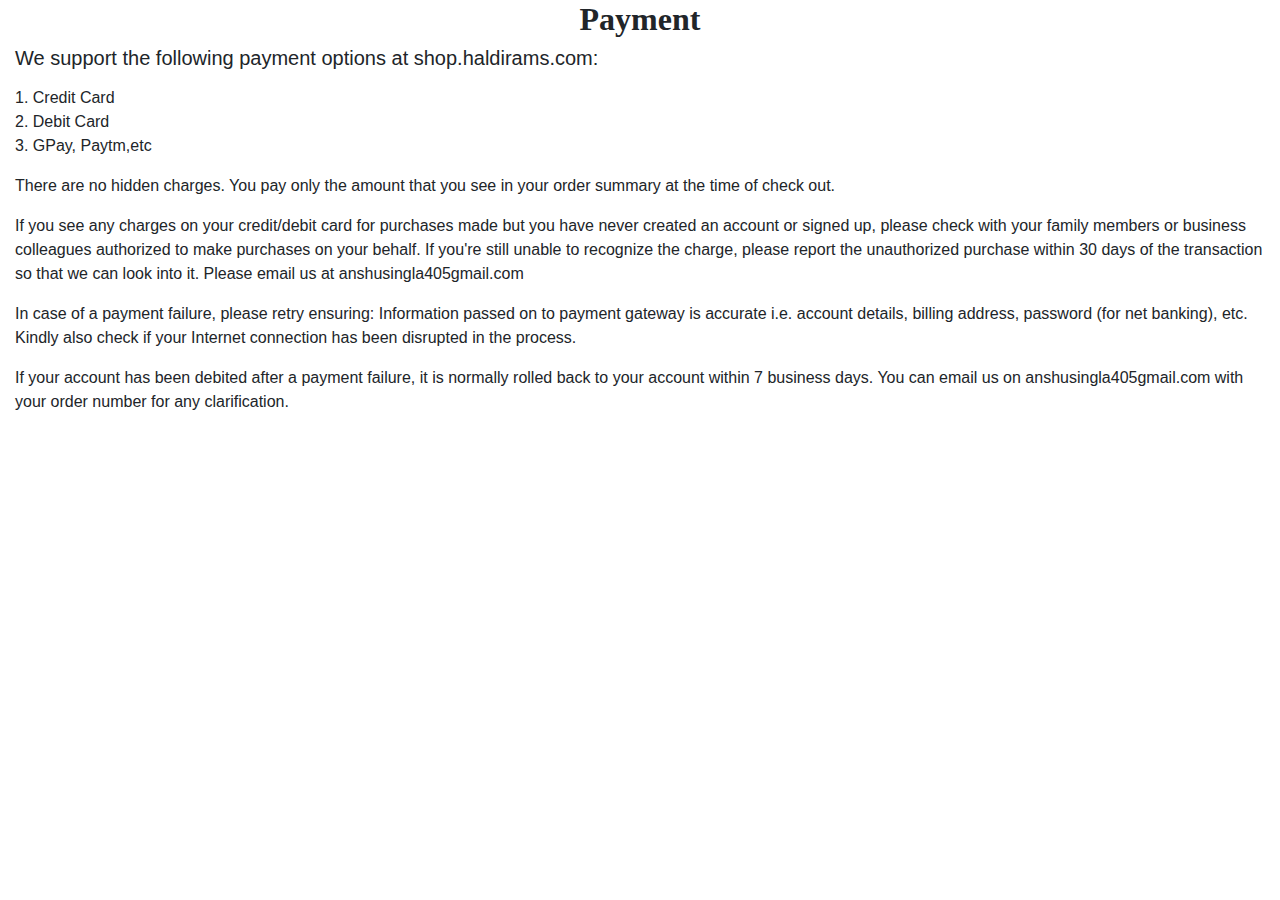
<file: payment.html>
<html>

<head>
    <link rel="stylesheet" href="https://cdn.jsdelivr.net/npm/bootstrap@4.4.1/dist/css/bootstrap.min.css">
    <script src="https://code.jquery.com/jquery-3.4.1.slim.min.js"></script>
    <script src="https://cdn.jsdelivr.net/npm/popper.js@1.16.0/dist/umd/popper.min.js"></script>
    <script src="https://cdn.jsdelivr.net/npm/bootstrap@4.4.1/dist/js/bootstrap.min.js"></script>
    <style>
        h2{
            font-family: uchen;
        }
    </style>
</head>

<body>
    <div class="container-fluid">
        <center>
            <h2><strong>Payment</strong></h2>
        </center>
        <b>
            <h5>We support the following payment options at shop.haldirams.com:</h5>
        </b>
        <p>
        <div>1. Credit Card</div>
        <div>2. Debit Card</div>
        <div>3. GPay, Paytm,etc</div>
        </p>
        <p>There are no hidden charges. You pay only the amount that you see in your order summary at the time of check
            out.</p>
        <p>If you see any charges on your credit/debit card for purchases made but you have never created an account or
            signed up, please check with your family members or business colleagues authorized to make purchases on your
            behalf. If you're still unable to recognize the charge, please report the unauthorized purchase within 30
            days of the transaction so that we can look into it. Please email us at anshusingla405gmail.com</p>
        <p>In case of a payment failure, please retry ensuring: Information passed on to payment gateway is accurate
            i.e. account details, billing address, password (for net banking), etc. Kindly also check if your Internet
            connection has been disrupted in the process.</p>
        <p>If your account has been debited after a payment failure, it is normally rolled back to your account within 7
            business days. You can email us on anshusingla405gmail.com with your order number for any clarification.</p>
    </div>
</body>

</html>
</file>
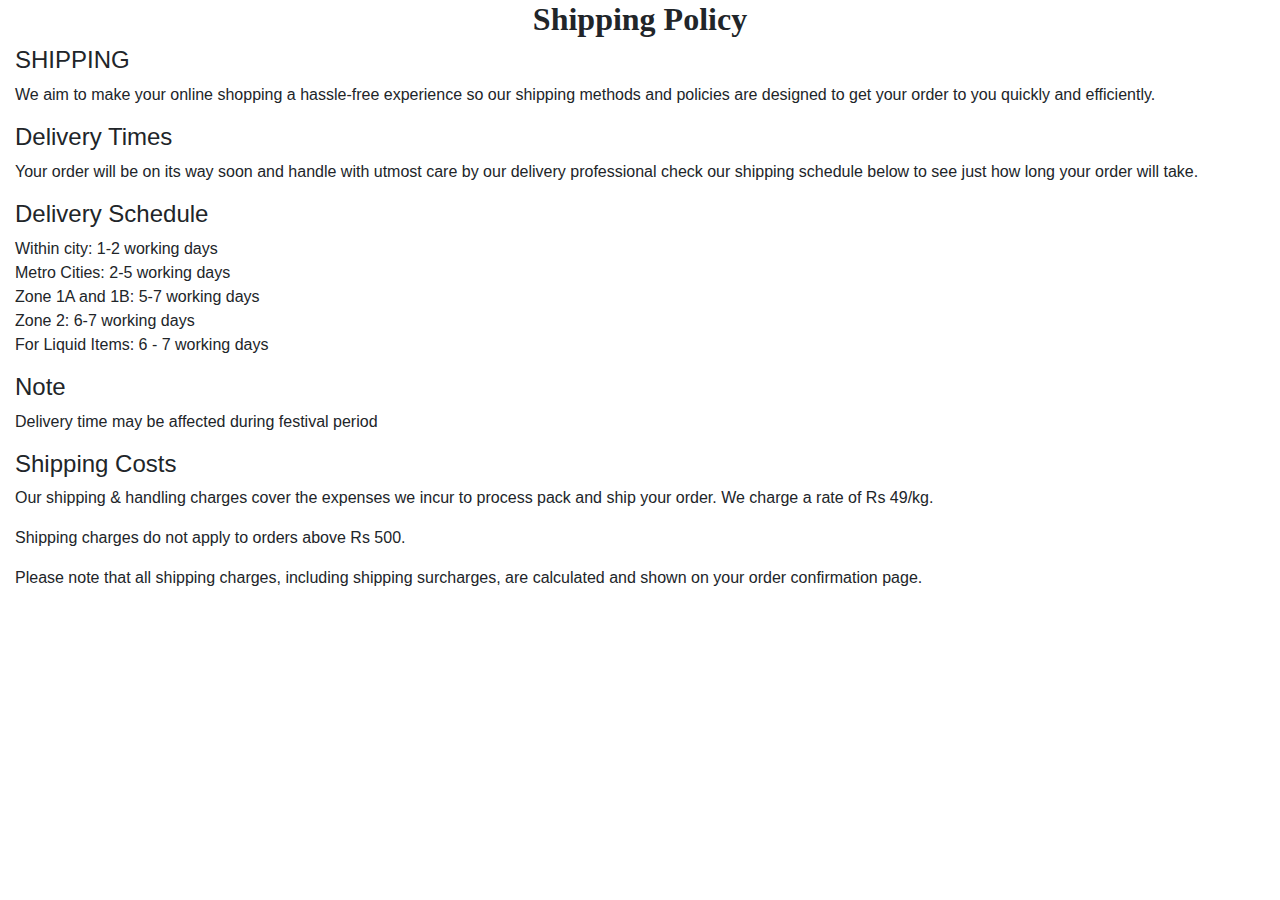
<file: shipping.html>
<html>

<head>
    <title>Shipping</title>
    <link rel="stylesheet" href="https://cdn.jsdelivr.net/npm/bootstrap@4.4.1/dist/css/bootstrap.min.css">
    <script src="https://code.jquery.com/jquery-3.4.1.slim.min.js"></script>
    <script src="https://cdn.jsdelivr.net/npm/popper.js@1.16.0/dist/umd/popper.min.js"></script>
    <script src="https://cdn.jsdelivr.net/npm/bootstrap@4.4.1/dist/js/bootstrap.min.js"></script>
    <style>
        h2{
            font-family: uchen;
        }
    </style>
</head>

<body>
    <div class="container-fluid">
        <center>
            <h2><strong>Shipping Policy</strong></h2>
        </center>
        <h4>SHIPPING</h4>
        <p>We aim to make your online shopping a hassle-free experience so our shipping methods and policies are
            designed to get your order to you quickly and efficiently.</p>
        <h4>Delivery Times</h4>
        <p>Your order will be on its way soon and handle with utmost care by our delivery professional check our
            shipping schedule below to see just how long your order will take.</p>
        <h4>Delivery Schedule</h4>
        <p>Within city: 1-2 working days<br>
            Metro Cities: 2-5 working days<br>
            Zone 1A and 1B: 5-7 working days<br>
            Zone 2: 6-7 working days<br>
            For Liquid Items: 6 - 7 working days</p>
            <h4>Note</h4>
            <p>Delivery time may be affected during festival period</p>
            <h4>Shipping Costs</h4>
            <p>Our shipping & handling charges cover the expenses we incur to process pack and ship your order. We charge a rate of Rs 49/kg.</p>

                <p>Shipping charges do not apply to orders above Rs 500.</p>
                
                <p>Please note that all shipping charges, including shipping surcharges, are calculated and shown on your order confirmation page.</p>
    </div>
</body>

</html>
</file>
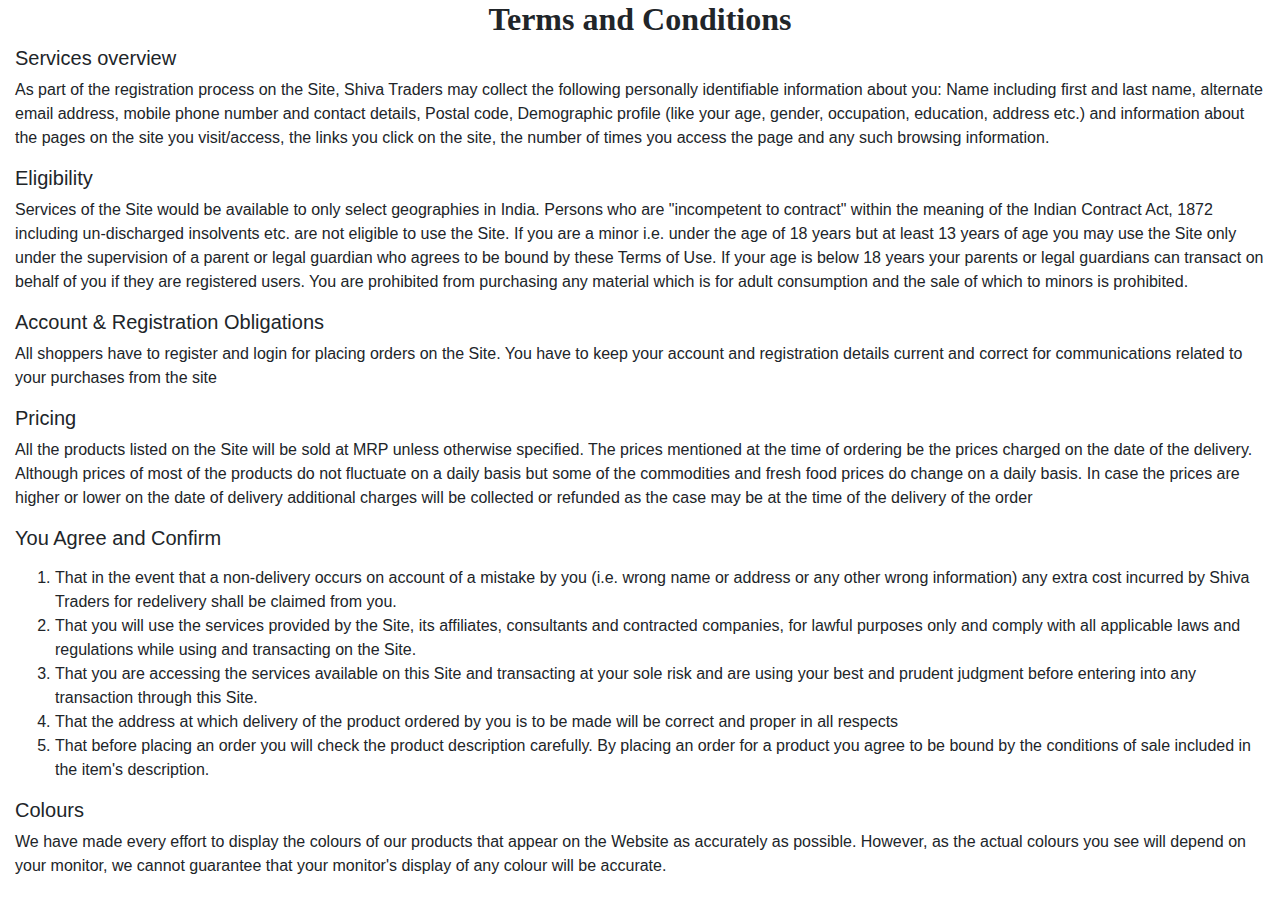
<file: T&C.html>
<html>
    <head>
        <link rel="stylesheet" href="https://cdn.jsdelivr.net/npm/bootstrap@4.4.1/dist/css/bootstrap.min.css">
        <script src="https://code.jquery.com/jquery-3.4.1.slim.min.js"></script>
        <script src="https://cdn.jsdelivr.net/npm/popper.js@1.16.0/dist/umd/popper.min.js"></script>
        <script src="https://cdn.jsdelivr.net/npm/bootstrap@4.4.1/dist/js/bootstrap.min.js"></script>
        <style>
            h2{
                font-family: uchen;
            }
        </style>
    </head>
    <body>
        <div class="container-fluid">
            <center>
                <h2><strong>Terms and Conditions</strong></h2>
            </center>
            <h5>Services overview</h5>
            <p>As part of the registration process on the Site, Shiva Traders may collect the following personally identifiable information about you: Name including first and last name, alternate email address, mobile phone number and contact details, Postal code, Demographic profile (like your age, gender, occupation, education, address etc.) and information about the pages on the site you visit/access, the links you click on the site, the number of times you access the page and any such browsing information.</p>
            <h5>Eligibility</h5>
            <p>Services of the Site would be available to only select geographies in India. Persons who are "incompetent to contract" within the meaning of the Indian Contract Act, 1872 including un-discharged insolvents etc. are not eligible to use the Site. If you are a minor i.e. under the age of 18 years but at least 13 years of age you may use the Site only under the supervision of a parent or legal guardian who agrees to be bound by these Terms of Use. If your age is below 18 years your parents or legal guardians can transact on behalf of you if they are registered users. You are prohibited from purchasing any material which is for adult consumption and the sale of which to minors is prohibited.</p>
            <h5>Account & Registration Obligations</h5>
            <p>All shoppers have to register and login for placing orders on the Site. You have to keep your account and registration details current and correct for communications related to your purchases from the site</p>
            <h5>Pricing</h5>
            <p>All the products listed on the Site will be sold at MRP unless otherwise specified. The prices mentioned at the time of ordering be the prices charged on the date of the delivery. Although prices of most of the products do not fluctuate on a daily basis but some of the commodities and fresh food prices do change on a daily basis. In case the prices are higher or lower on the date of delivery additional charges will be collected or refunded as the case may be at the time of the delivery of the order</p>
        <h5>You Agree and Confirm</h5>
        <p>
            <ol>
                <li>That in the event that a non-delivery occurs on account of a mistake by you (i.e. wrong name or address or any other wrong information) any extra cost incurred by Shiva Traders for redelivery shall be claimed from you.</li>
            <li>That you will use the services provided by the Site, its affiliates, consultants and contracted companies, for lawful purposes only and comply with all applicable laws and regulations while using and transacting on the Site.</li>
            <li>That you are accessing the services available on this Site and transacting at your sole risk and are using your best and prudent judgment before entering into any transaction through this Site.</li>
            <li>That the address at which delivery of the product ordered by you is to be made will be correct and proper in all respects</li>
            <li>That before placing an order you will check the product description carefully. By placing an order for a product you agree to be bound by the conditions of sale included in the item's description.</li>    
            </ol>
        </p> 
        <h5>Colours</h5>
        <p>We have made every effort to display the colours of our products that appear on the Website as accurately as possible. However, as the actual colours you see will depend on your monitor, we cannot guarantee that your monitor's display of any colour will be accurate.</p>
        </div>
    </body>
</html>
</file>
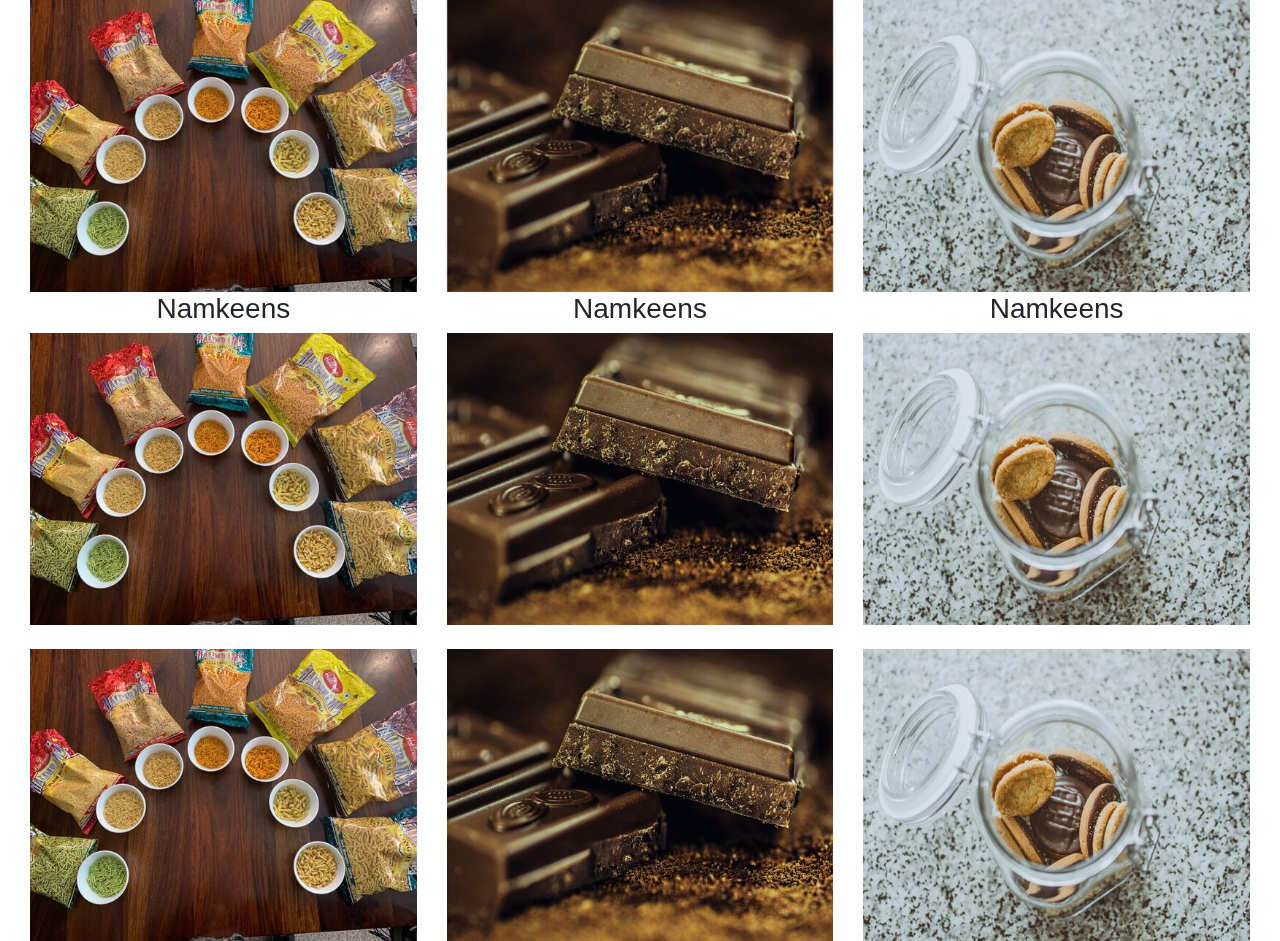
<file: tryflex.html>
<html>
    <head>
    <link rel="stylesheet" href="https://cdn.jsdelivr.net/npm/bootstrap@4.4.1/dist/css/bootstrap.min.css">
    <script src="https://code.jquery.com/jquery-3.4.1.slim.min.js"></script>
    <script src="https://cdn.jsdelivr.net/npm/popper.js@1.16.0/dist/umd/popper.min.js"></script>
    <script src="https://cdn.jsdelivr.net/npm/bootstrap@4.4.1/dist/js/bootstrap.min.js"></script>
    <!-- <link rel="stylesheet" type="text/css" href="front3.css"> -->
    <style>
.rw{
    display: flex;
}
#image1{
    width: 100%;
    opacity: 1;
    display: block;
    transition: .5s ease;
    backface-visibility: hidden;
   
}
.container-fluid{
    position: relative;
}
.mid1 {
    position: absolute;
    bottom: 0;
    /* left: 0; */
    /* right: 0; */
    background-color: rgba(23,19,16,.6);
    overflow: hidden;
    width: 410px;
     height: 0;
    transition: .5s ease;
  }
  .btn{
    /* color: white; */
    font-size: 20px;
    position: absolute;
    top: 50%;
    left: 50%;
    transform: translate(-50%, -50%);
    text-align: center;
  }
 
 
  #R1E1:hover .mid1{
    height: 100%;
    opacity: 1;
    
  }

    </style>
    </head>
    <body>
        

        <div class="container-fluid">
            <div class="rw" id="row1">
                <div class="col-md-4 col-sm-12">
                    <div id="R1E1">
                        <img id="image1" src="/img/haldi namkeen front.jpeg" width="100%">
                    <div class="mid1">
                        <a href="" class="btn btn-success">View Namkeens</a>
                    </div>
                    </div>
                    <!-- <center> -->
                        <!-- <h3>NAMKEENS</h3> -->
                    <!-- </center> -->
                </div>
                <div class="col-md-4 col-sm-12">
                    <div id="R1E1">
                        <img id="image1" src="/img/chocolate front.jpg" width="100%">
                    <div class="mid1">
                        <a href="" class="btn btn-success">View Chocolate</a>
                    </div>
                    </div>
                    <!-- <center> -->
                    <!-- <h3>CHOCOLATES</h3> -->
                    <!-- </center> -->
                </div>
                <div class="col-md-4 col-sm-12">
                   <div id="R1E1">
                    <img id="image1" src="/img/cookie.jpeg" width="100%">
                    <div class="mid1">
                        <a href="" class="btn btn-success">View Cookies</a>
                    </div>
                   </div>
                   <!-- <center> -->
                   <!-- <h3>COOKIES</h3> -->
                    <!-- </center> -->
                </div>
            </div>
            <div class="rw">
                <div class="col-md-4">
                    <center>
                        <h3>Namkeens</h3>
                    </center>
                </div>
                <div class="col-md-4">
                    <center>
                        <h3>Namkeens</h3>
                    </center>
                </div>
                <div class="col-md-4">
                    <center>
                        <h3>Namkeens</h3>
                    </center>
                </div>
            </div>
            <div class="rw" id="row1">
                <div class="col-md-4 col-sm-12">
                    <div id="R1E1">
                        <img id="image1" src="/img/haldi namkeen front.jpeg" width="100%">
                    <div class="mid1">
                        <a href="" class="btn btn-success">View Bevrages</a>
                    </div>
                    </div>
                    <!-- <center> -->
                    <!-- <h3>BEVRAGES</h3> -->
                    <!-- </center> -->
                </div>
                <div class="col-md-4 col-sm-12">
                    <div id="R1E1">
                        <img id="image1" src="/img/chocolate front.jpg" width="100%">
                    <div class="mid1">
                        <a href="" class="btn btn-success">View Drinks</a>
                    </div>
                    </div>
                    <!-- <center> -->
                    <!-- <h3>SOFT DRINK</h3> -->
                    <!-- </center> -->
                </div>
                <div class="col-md-4 col-sm-12">
                    <div id="R1E1">
                        <img id="image1" src="/img/cookie.jpeg" width="100%">
                    <div class="mid1">
                        <a href="" class="btn btn-success">View Baby Food</a>
                    </div>
                    </div>
                    <!-- <center> -->
                    <!-- <h3>BABY FOOD</h3> -->
                    <!-- </center> -->
                </div>
            </div><br>
            <div class="rw" id="row1">
                <div class="col-md-4 col-sm-12">
                    <div id="R1E1">
                        <img id="image1" src="/img/haldi namkeen front.jpeg" width="100%">
                    <div class="mid1">
                        <a href="" class="btn btn-success">View Dairy Prod.</a>
                    </div>
                    </div>
                    <!-- <center> -->
                    <!-- <h3>Dairy Products</h3> -->
                    <!-- </center> -->
                </div>
                <div class="col-md-4 col-sm-12">
                    <div id="R1E1">
                        <img id="image1" src="/img/chocolate front.jpg" width="100%">
                        <div class="mid1">
                            <a href="" class="btn btn-success">View Household</a>
                        </div>
                    </div>
                    <!-- <center> -->
                    <!-- <h3>HOUSEHOLD PRODUCTS</h3> -->
                    <!-- </center> -->
                </div>
                <div class="col-md-4 col-sm-12" id="R1E1">
                    <img id="image1" src="/img/cookie.jpeg" width="100%">
                    <div class="mid1">
                        <a href="" class="btn btn-success">View Cookies</a>
                    </div>
                    <!-- <center> -->
                    <!-- <h3>COOKIES</h3> -->
                    <!-- </center> -->
                </div>
            </div>
        </div>
    </body>
</html>
</file>
<file: index.css>
/* @import url('https://fonts.googleapis.com/css?family=Roboto+Condensed:300,400'); */
html{
    scroll-behavior: smooth;
}
.navbar-default{
  transition:500ms ease;
  background:transparent;
}
.navbar-default.scrolled{
  background:rgb(255, 255, 255);
}
#logo {
    width: 80px;
}
li:hover .nav-link{
    color: aqua;
}

#srch {
    width: 200px;
}

li:hover .dropdown-menu {
    display: block;
}

#pos {
    position: relative;
}
.carousel-indicators li {
    width: 10px;
    height: 10px;
    border-radius: 50% 5%/50%;

}
#cat{
    padding-top:50px ;
}

#row1 {
    padding-top: 85px;
}

#image {
    display: block;
    width: 100%;
    height: auto;
}

#ig {
    position: relative;
}

.bt1 {
    color: white;
    font-size: 20px;
    position: absolute;
    top: 50%;
    left: 50%;
    transform: translate(-50%, -50%);
    text-align: center;
}

#ig:hover #bthov {
    height: 100%;
}

#bthov {
    position: absolute;
    bottom: 0;
    left: 0;
    right: 0;
    background-color: rgba(23, 19, 16, .6);
    overflow: hidden;
    width: 100%;
    height: 0;
    transition: .5s ease;

}

#row2{
    padding-top: 30px;
}
.border-bottom{
    padding-top: 30px;
}
.searchbox{
    position: relative;
    width: 50px;
    height: 40px;
    display: flex;
    justify-content: center;
    align-items: center;
    transition: .5s;
}
.searchbox input{
    position: relative; 
    width: 100%;
    height: 100%;
    border: none;
    padding: 10px 25px;
    font-size:1.1em;
    color: #555;
    background: linear-gradient(#eaeaf3,#d5d9e2);
box-shadow: 5px 5px 5px rgba(0, 0, 0, 0.1),
15px 15px 15px rgba(0, 0, 0, 0.1),
20px 20px 15px rgba(0, 0, 0, 0.1),
30px 30px 15px rgba(0, 0, 0, 0.1),
inset 1px 1px 2px #fff;
}
i{
    position: absolute;
    right: 20px;
    font-size: 1.5em;
    cursor: pointer;
}
.searchbox:hover{
    width: 200px;
}
.searchbox input::placeholder{
    color: transparent;
}
.searchbox:hover input::placeholder{
    color: #555;
}
#cart{
    font-size: 36px;
    position: revert;
    margin-left: 20px;
}
  
  #icon {
    position:absolute;
    top:50%;
    left:50%;
    transform:translate(-50%, -50%);
    display:grid;
    grid: auto auto/auto auto;
    grid-gap: 10px;
    margin:10px;
    padding:0;
  }
  
  #icon li {
    list-style:none;
    margin:0 5px;
  }
  
  #icon li a .fa {
    font-size: 40px;
    color: #262626;
    line-height:80px;
    transition: .5s;
    padding-right: 14px;
  }
  
  #icon li a span {
    padding:0;
    margin:0;
    position:absolute;
    top: 30px;
    color: #262626;
    letter-spacing: 4px;
    transition: .5s;
  }
  
  #icon li a {
    text-decoration: none;
    display:absolute;
    display:block;
    width:100px;
    height:70px;
    background: #fff;
    text-align:left;
    padding-left: 20px;
    transform: rotate(-30deg) skew(25deg) translate(0,0);
    transition:.5s;
    box-shadow: -20px 20px 10px rgba(0,0,0,.5);
  }
  #icon li a:before {
    content: '';
    position: absolute;
    top:10px;
    left:-20px;
    height:100%;
    width:20px;
    background: #b1b1b1;
    transform: .5s;
    transform: rotate(0deg) skewY(-45deg);
  }
  #icon li a:after {
    content: '';
    position: absolute;
    bottom:-20px;
    left:-10px;
    height:20px;
    width:100%;
    background: #b1b1b1;
    transform: .5s;
    transform: rotate(0deg) skewX(-45deg);
  }
  
  #icon li a:hover {
    transform: rotate(-30deg) skew(25deg) translate(20px,-15px);
    box-shadow: -50px 50px 50px rgba(0,0,0,.5);
  }
  
  #icon li:hover .fa {
    color:#fff;
  }
  
  #icon li:hover span {
    color:#fff;
  }
  
  #icon li:hover:nth-child(1) a{
    background: #3b5998;
  }
  #icon li:hover:nth-child(1) a:before{
    background: #365492;
  }
  #icon li:hover:nth-child(1) a:after{
    background: #4a69ad;
  }
  
#icon li:hover:nth-child(2) a{
    background: #ed2f00;
  }
  #icon li:hover:nth-child(2) a:before{
    background: #a51b09;
  }
  #icon li:hover:nth-child(2) a:after{
    background: #e05353;
  }
  
  #icon li:hover:nth-child(3) a{
    background: #66cf36;
  }
  #icon li:hover:nth-child(3) a:before{
    background: #46b32b;
  }
  #icon li:hover:nth-child(3) a:after{
    background: #92e65a;
  }
  
  #icon li:hover:nth-child(4) a{
    background: #e4405f;
  }
  #icon li:hover:nth-child(4) a:before{
    background: #d81c3f;
  }
  #icon li:hover:nth-child(4) a:after{
    background: #e46880;
  }
</file>
<file: cookie.css>
#homeicon{
    color: aliceblue;
}
#image{
    width: 100%;
    padding-top: 56px;
}
.nav-item:hover{
  background-color: #9279d6;
  border-radius: 5%;
}
li:hover .dropdown-menu {
  display: block;
}

#pos {
  position: relative;
}
.navbar{
    background-color: #a081f8;
}
.card-deck{
    padding-top: 35px;
}
.card{
    border-radius: 10px;    
     box-shadow: 2px 2px grey;
}
.hov:hover {
    background-color: rgb(188, 202, 202);
}
.card-header{
    background: none;
    text-align: center;
    overflow:hidden;
}
.card-header img{
    transition: 0.5s;

}
.card-header img:hover{
    transform: scale(1.3);  
}
    .card-body{
        text-align:center ;
    }
.card-text button{
    border:none
    
}

.card-footer{
    background: none;
    text-align: center;
}
.border-bottom{
    padding-top: 30px;
}
#number1,#number2,#number3,#number4,#number5,#number5,#number6,#number7,#number8{
  width: 25px;
}
#pt{
    padding-top: 30px;
}

.bt1:focus {
    background-color: grey;
    }
    .bt2:focus {
        background-color:gray
      }
    .bt3:focus {
        background-color: gray;
      }
    .bt4:focus {
        background-color: gray;
      }
    .bt5:focus {
        background-color: gray;
      }
    .bt6:focus {
        background-color: gray;
      }
    .bt7:focus {
        background-color: gray;
      }
    .bt8:focus {
        background-color: gray;
      }
    .bt9:focus {
        background-color: gray;
      }
    .bt10:focus {
        background-color: gray;
      }
    .bt11:focus {
        background-color: gray;
      }
    .bt12:focus {
        background-color: gray;
      }
    .bt13:focus {
        background-color: gray;
      }
    .bt14:focus {
        background-color: gray;
      }
    .bt15:focus {
        background-color: gray;
      }
    .bt16:focus {
        background-color: gray;
      }
    .bt17:focus {
        background-color: gray;
      }
    .bt18:focus {
        background-color: gray;
      }
    .bt19:focus {
        background-color: gray;
      }
    .bt20:focus {
        background-color: gray;
      }
    .bt21:focus {
        background-color: gray;
      }
    .bt22:focus {
        background-color: gray;
      }
      nav{
        display: block;
    }
    ul.cat-list{
        display: flex;
        justify-content: center;
    }
    ul.cat-list li{
        border-color: #d12f14;
        border-width: 2px 1px;
        border-style: solid;
        min-width: 90px;
    
        box-sizing: border-box;
    }
    ul{
        list-style: outside none none
    }
    ul.cat-list li:first-child, ul.cat-list li:first-child a {
        border-top-left-radius: 25px;
        border-bottom-left-radius: 25px;
    }
    ul.cat-list li:last-child, ul.cat-list li:last-child a {
        border-top-right-radius: 25px;
        border-bottom-right-radius: 25px;
    }
    ul.cat-list li a{
        display: block;
        color: #000;
        line-height: 36px;
        letter-spacing: 1px;
        text-transform: uppercase;
        text-align: center;
        padding: 0 10px;
        font-size: 12px;
    }
    ul.cat-list li.current {
        color: #fff;
        background: #d12f14;
    }
</file>
<file: namkeen.css>
#homeicon{
    color: aliceblue;
}
.nav-item:hover{
  background-color: rgba(138, 213, 236, 0.75);
  border-radius: 5%;
}
li:hover .dropdown-menu {
  display: block;
}

#pos {
  position: relative;
}
#image{
    width: 100%;
    padding-top: 56px;
}
.card-deck{
    padding-top: 35px;
}
.card{
    border-radius: 10px;    
     box-shadow: 2px 2px grey;
}
.hov:hover {
    background-color: rgb(188, 202, 202);
}
.card-header{
    background: none;
    text-align: center;
    overflow:hidden;
}
.card-header img{
    transition: 0.5s;

}
.card-header img:hover{
    transform: scale(1.3);  
}
.card-body{
    text-align:center ;
}
.card-text button{
    border:none
    
}

.card-footer{
    background: none;
    text-align: center;
}
.border-bottom{
    padding-top: 30px;
}
#pt{
    padding-top: 30px;
}
#number1,#number2,#number3,#number4,#number5,#number5,#number6,#number7,#number8{
    width: 25px;
}


.bt1:focus {
background-color: grey;
}
.bt2:focus {
    background-color:gray
  }
.bt3:focus {
    background-color: gray;
  }
.bt4:focus {
    background-color: gray;
  }
.bt5:focus {
    background-color: gray;
  }
.bt6:focus {
    background-color: gray;
  }
.bt7:focus {
    background-color: gray;
  }
.bt8:focus {
    background-color: gray;
  }
.bt9:focus {
    background-color: gray;
  }
.bt10:focus {
    background-color: gray;
  }
.bt11:focus {
    background-color: gray;
  }
.bt12:focus {
    background-color: gray;
  }
.bt13:focus {
    background-color: gray;
  }
.bt14:focus {
    background-color: gray;
  }
.bt15:focus {
    background-color: gray;
  }
.bt16:focus {
    background-color: gray;
  }
.bt17:focus {
    background-color: gray;
  }
.bt18:focus {
    background-color: gray;
  }
.bt19:focus {
    background-color: gray;
  }
.bt20:focus {
    background-color: gray;
  }
.bt21:focus {
    background-color: gray;
  }
.bt22:focus {
    background-color: gray;
  }

  #sym{
    position: absolute;
    right: 20px;
    font-size: 1.5em;
    cursor: pointer;
}

  #icon {
    position:absolute;
    top:50%;
    left:50%;
    transform:translate(-50%, -50%);
    display:grid;
    grid: auto auto/auto auto;
    grid-gap: 10px;
    margin:10px;
    padding:0;
  }
  
  #icon li {
    list-style:none;
    margin:0 5px;
  }
  
  #icon li a .fa {
    font-size: 40px;
    color: #262626;
    line-height:80px;
    transition: .5s;
    padding-right: 14px;
  }
  
  #icon li a span {
    padding:0;
    margin:0;
    position:absolute;
    top: 30px;
    color: #262626;
    letter-spacing: 4px;
    transition: .5s;
  }
  
  #icon li a {
    text-decoration: none;
    display:absolute;
    display:block;
    width:100px;
    height:70px;
    background: #fff;
    text-align:left;
    padding-left: 20px;
    transform: rotate(-30deg) skew(25deg) translate(0,0);
    transition:.5s;
    box-shadow: -20px 20px 10px rgba(0,0,0,.5);
  }
  #icon li a:before {
    content: '';
    position: absolute;
    top:10px;
    left:-20px;
    height:100%;
    width:20px;
    background: #b1b1b1;
    transform: .5s;
    transform: rotate(0deg) skewY(-45deg);
  }
  #icon li a:after {
    content: '';
    position: absolute;
    bottom:-20px;
    left:-10px;
    height:20px;
    width:100%;
    background: #b1b1b1;
    transform: .5s;
    transform: rotate(0deg) skewX(-45deg);
  }
  
  #icon li a:hover {
    transform: rotate(-30deg) skew(25deg) translate(20px,-15px);
    box-shadow: -50px 50px 50px rgba(0,0,0,.5);
  }
  
  #icon li:hover .fa {
    color:#fff;
  }
  
  #icon li:hover span {
    color:#fff;
  }
  
  #icon li:hover:nth-child(1) a{
    background: #3b5998;
  }
  #icon li:hover:nth-child(1) a:before{
    background: #365492;
  }
  #icon li:hover:nth-child(1) a:after{
    background: #4a69ad;
  }
  
#icon li:hover:nth-child(2) a{
    background: #ed2f00;
  }
  #icon li:hover:nth-child(2) a:before{
    background: #a51b09;
  }
  #icon li:hover:nth-child(2) a:after{
    background: #e05353;
  }
  
  #icon li:hover:nth-child(3) a{
    background: #66cf36;
  }
  #icon li:hover:nth-child(3) a:before{
    background: #46b32b;
  }
  #icon li:hover:nth-child(3) a:after{
    background: #92e65a;
  }
  
  #icon li:hover:nth-child(4) a{
    background: #e4405f;
  }
  #icon li:hover:nth-child(4) a:before{
    background: #d81c3f;
  }
  #icon li:hover:nth-child(4) a:after{
    background: #e46880;
  }
</file>
